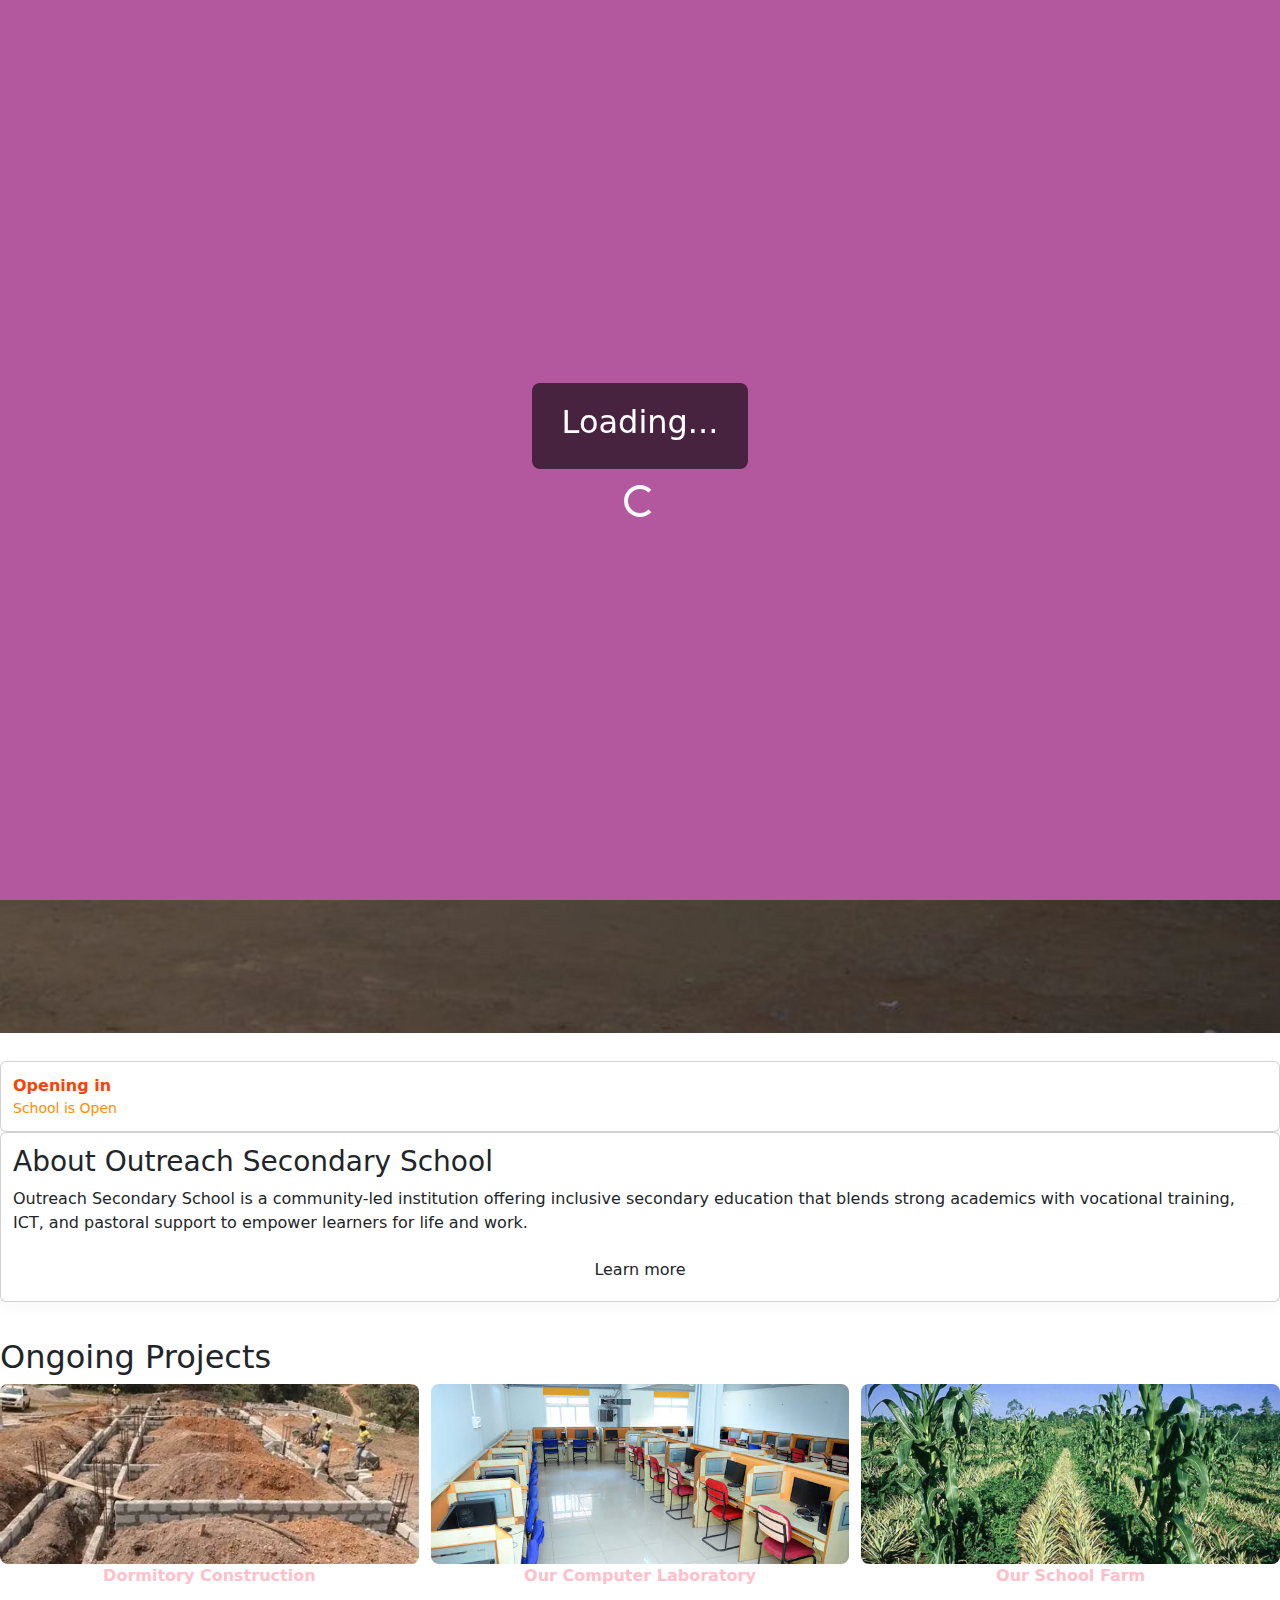
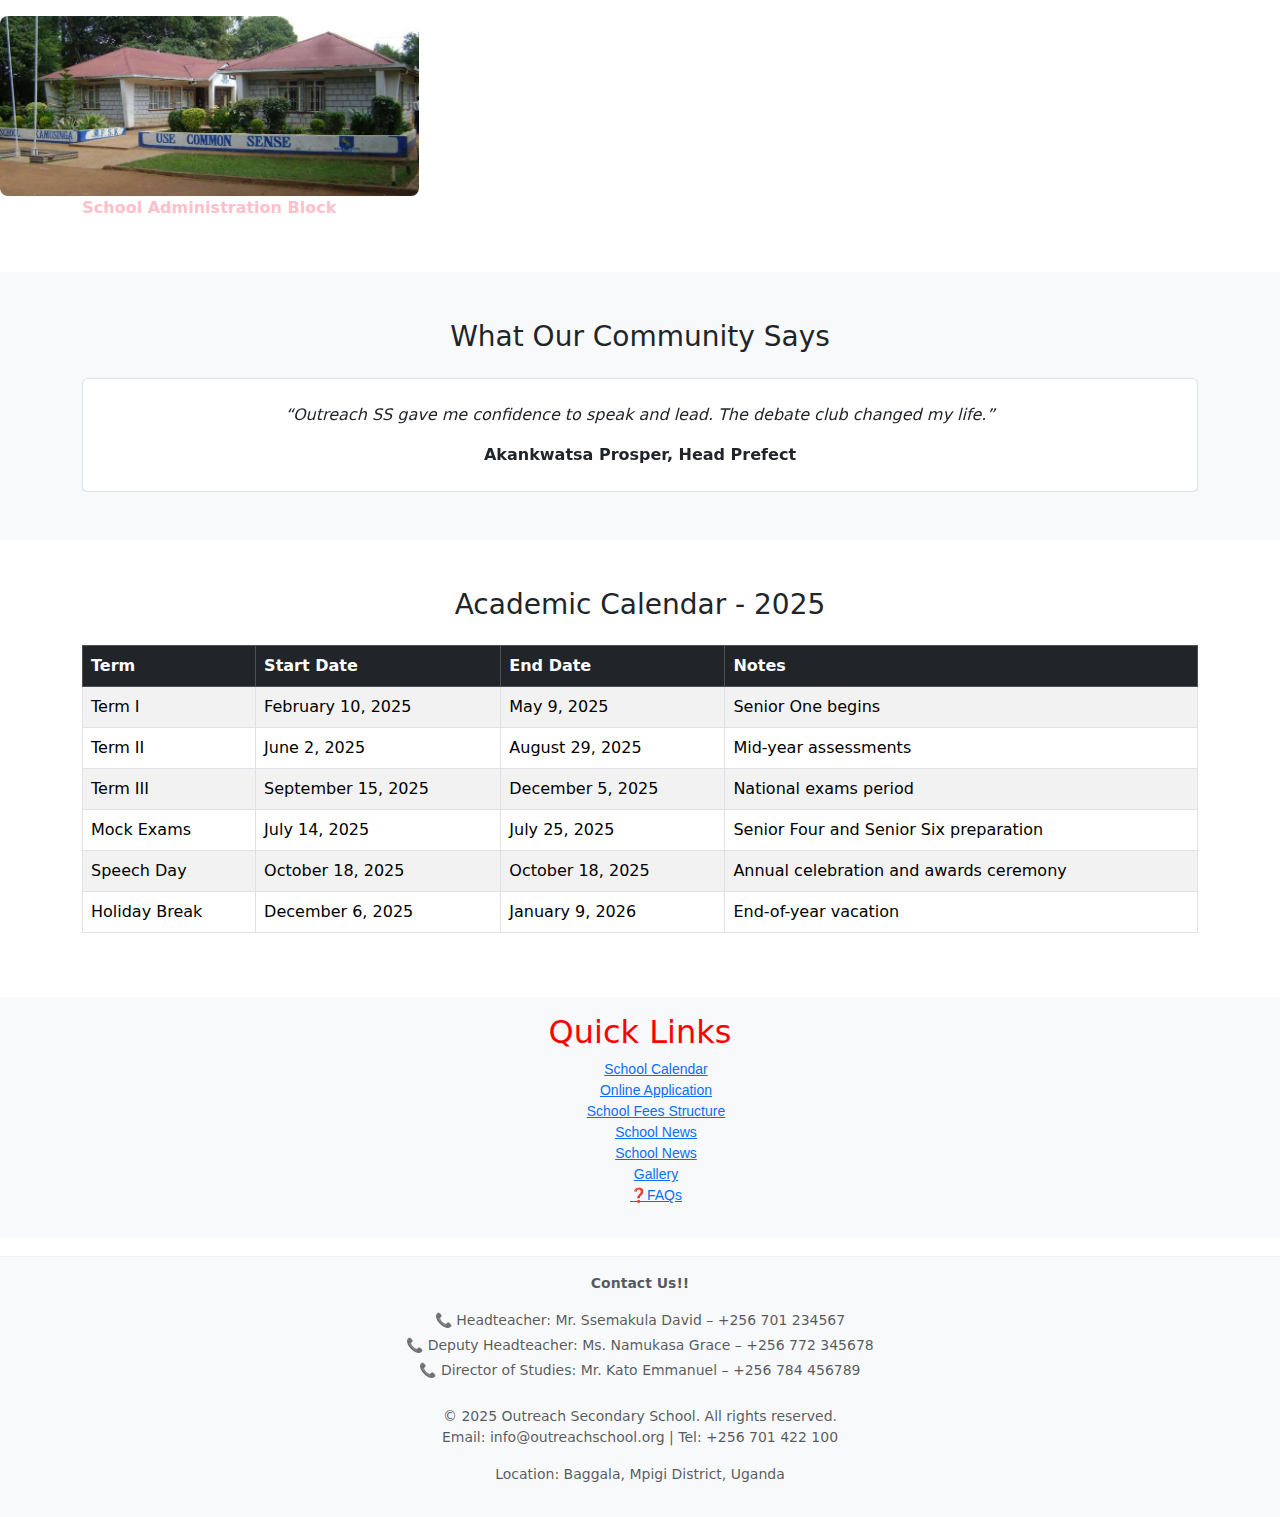
<file: index.html>
<!DOCTYPE html>
<html lang="en">
<head>
  <meta charset="UTF-8">
  <meta name="description" content="Outreach Secondary School - Admissions, News, Gallery, Contact">
<meta name="keywords" content="Outreach SS, Uganda, secondary school, education, Nkozi">
  <title>Outreach Secondary School</title>
  <link rel="stylesheet" href="styles.css">
  <link rel="icon" type="/image/x-icon" href="favicon-32x32.png">
 <!-- Bootstrap CSS -->
<link href="https://cdn.jsdelivr.net/npm/bootstrap@5.3.8/dist/css/bootstrap.min.css" rel="stylesheet" integrity="sha384-..." crossorigin="anonymous">
<script src="script.js" defer></script>

</head>
<body>
<!-- Preloader -->
<div id="preloader">
  <div class="overlay-text">
    <h2 id="loadingMessage">Loading...</h2>
  </div>
  <div class="spinner-border text-light mt-3" role="status">
    <span class="visually-hidden">Loading...</span>
  </div>
</div>

  <header>
   <p style="color: rgb(255, 255, 255); font-family: Verdana, Geneva, Tahoma, sans-serif; font-size: larger; margin-top: auto;"> <img src="logo.png" alt="Outreach Logo" class="logo">
    <strong><b style="font-weight: bolder; font-size: xx-large;">O</b>UTREACH <b>S</b>ECONDARY <b>S</b>CHOOL</strong>
    </p>
    <nav class="navbar navbar-light container position-relative">
    <a class="navbar-brand fw-bold" href="index.html"></a>
    <button class="navbar-toggler" type="button" onclick="toggleMenu()" aria-label="Toggle navigation">
      <span class="navbar-toggler-icon"></span>
    </button>
  </nav>

  <!-- Custom Nav Overlay -->
  <div id="navOverlay" class="d-none position-fixed top-0 start-0 w-100 h-100 bg-dark bg-opacity-75 d-flex justify-content-center align-items-center z-3">
    <div class="bg-white bg-opacity-75 rounded p-4 text-center">
      <a href="index.html" class="d-block mb-3 nav-link fw-bold" onclick="closeMenu()">Home</a>
      <a href="news.html" class="d-block mb-3 nav-link fw-bold" onclick="closeMenu()">News</a>
      <a href="gallery.html" class="d-block mb-3 nav-link fw-bold" onclick="closeMenu()">Gallery</a>
      <a href="contact.html" class="d-block mb-3 nav-link fw-bold" onclick="closeMenu()">Contact</a>
      <a href="admissions.html" class="d-block nav-link fw-bold" onclick="closeMenu()">Admissions</a>
    </div>
  </div>
   <form action="search.html" method="GET">
  <input type="search" name="q" class="form-control form-control-sm" placeholder="Search site...">
</form> 
</header>
  <!-- <section class="hero">
    <div class="hero-div" style="background-color: rgba(12, 14, 16, 0.619);">
      <h1>Welcome to Outreach Secondary School</h1>
    <p>Empowering communities through inclusive education and innovation.</p>
    <a href="admissions-wizzard.html" class="btn">Apply Now</a>
    &nbsp;&nbsp;&nbsp;&nbsp;&nbsp;&nbsp;&nbsp;&nbsp;&nbsp;&nbsp;&nbsp;&nbsp;&nbsp;&nbsp;&nbsp;&nbsp;&nbsp;&nbsp;&nbsp;&nbsp;&nbsp;&nbsp;&nbsp;
    <a href="contact.html" class="btn">Contact Us</a>

  
</div>
</section> -->

<!-- hero slide -->
<section class="position-relative vh-100 overflow-hidden">
  <div class="carousel slide carousel-fade h-100" id="heroCarousel" data-bs-ride="carousel">
    <div class="carousel-inner h-100">

      <div class="carousel-item active h-100" style="background-image: url('School_Administration_block.jpg'); background-size: cover; background-position: center;">
        <div class="d-flex h-100 align-items-center justify-content-center bg-dark bg-opacity-50 text-center text-white px-3">
          <div class="container"  style="background-color: rgba(0, 0, 0, 0.591);">
            <h1 class="display-4 fw-bold">Welcome to Outreach Secondary School</h1>
            <p class="lead">We are delighted to have you join our vibrant learning community.</p>
            <a href="admissions.html" class="btn btn-warning btn-lg">Apply Now</a><br><br>
          </div>
        </div>
      </div>

      <div class="carousel-item h-100" style="background-image: url('ICT.jpg'); background-size: cover; background-position: center;">
        <div class="d-flex h-100 align-items-center justify-content-center bg-dark bg-opacity-50 text-center text-white px-3">
          <div class="container"  style="background-color: rgba(0, 0, 0, 0.591);">
            <h1 class="display-4 fw-bold">Practical Skills for Real Life</h1>
            <p class="lead">ICT, vocational training, and community engagement.</p>
            <a href="about.html" class="btn btn-warning btn-lg">Learn More</a><br><br>
          </div>
        </div>
      </div>

      <div class="carousel-item h-100" style="background-image: url('hero3.jpeg'); background-size: cover; background-position: center;">
        <div class="d-flex h-100 align-items-center justify-content-center bg-dark bg-opacity-50 text-center text-white px-3">
          <div class="container" style="background-color: rgba(0, 0, 0, 0.591);">
            <h1 class="display-4 fw-bold">Inclusive Education for All</h1>
            <p class="lead">Supporting learners with disabilities and diverse needs.</p>
            <a href="contact.html" class="btn btn-warning btn-lg">Get Involved</a><br><br>
          </div>
        </div>
      </div>

    </div>

    <!-- Navigation arrows -->
    <button class="carousel-control-prev" type="button" data-bs-target="#heroCarousel" data-bs-slide="prev">
      <span class="carousel-control-prev-icon"></span>
    </button>
    <button class="carousel-control-next" type="button" data-bs-target="#heroCarousel" data-bs-slide="next">
      <span class="carousel-control-next-icon"></span>
    </button>
  </div>
</section>

    <div class="card" id="open-info" style="color: rgb(250, 67, 6); background-color: rgba(255, 255, 255, 0.317);">
  <strong>Opening in</strong>
  <div id="countdown" class="small" style="display: flexbox; color: rgb(255, 142, 4); margin: 0px;"><strong>Loading...</strong></div>
</div>


 <div class="card">
  <h3>About Outreach Secondary School</h3>
  <p>Outreach Secondary School is a community-led institution offering inclusive secondary education that blends strong academics with vocational training, ICT, and pastoral support to empower learners for life and work.</p>
  <a class="btn" href="about.html">Learn more</a>
</div>

  <section id="projects">
    <h2>Ongoing Projects</h2>
    <div class="project-gallery">
      <div><img src="dorm.webp" alt="Dormitory Construction">
        <p style="text-align: center; color: pink;"><strong>Dormitory Construction</strong></p>
      </div>
     <div><img src="computer_lab.jpeg" alt="Computer Lab">
         <p style="text-align: center; color: pink;"><strong>Our Computer Laboratory</strong></p>
    </div>
      <div><img src="school_farm.jpg" alt="School Farm">
           <p style="text-align: center; color: pink;"><strong>Our School Farm</strong></p>
      </div>

      <div><img src="School_Administration_block.jpg" alt="School Farm">
           <p style="text-align: center; color: pink;"><strong>School Administration Block</strong></p>
      </div>
      
    </div>
  </section>

  <!-- Testimonials -->
  <section class="bg-light py-5">
  <div class="container">
    <h3 class="text-center mb-4">What Our Community Says</h3>

    <div id="testimonialCarousel" class="carousel slide" data-bs-ride="carousel">
      <div class="carousel-inner">

        <div class="carousel-item active">
          <div class="p-4 bg-white border rounded shadow-sm text-center">
            <p class="fst-italic">“Outreach SS gave me confidence to speak and lead. The debate club changed my life.”</p>
            <p class="fw-bold mb-0">Akankwatsa Prosper, Head Prefect</p>
          </div>
        </div>

        <div class="carousel-item">
          <div class="p-4 bg-white border rounded shadow-sm text-center">
            <p class="fst-italic">“As a parent, I'm grateful for the inclusive support my daughter receives. This school truly cares.”</p>
            <p class="fw-bold mb-0">Mrs. Nalubega, Parent</p>
          </div>
        </div>

        <div class="carousel-item">
          <div class="p-4 bg-white border rounded shadow-sm text-center">
            <p class="fst-italic">“The science fair helped me discover my passion for engineering. I'll never forget that moment.”</p>
            <p class="fw-bold mb-0">Daniel, S4 Student</p>
          </div>
        </div>

      </div>

      <!-- Controls -->
      <button class="carousel-control-prev" type="button" data-bs-target="#testimonialCarousel" data-bs-slide="prev">
        <span class="carousel-control-prev-icon"></span>
      </button>
      <button class="carousel-control-next" type="button" data-bs-target="#testimonialCarousel" data-bs-slide="next">
        <span class="carousel-control-next-icon"></span>
      </button>
    </div>
  </div>
</section>

<section class="container py-5" id="calendar">
  <h3 class="text-center mb-4">Academic Calendar - 2025</h3>
  <table class="table table-bordered table-striped">
    <thead class="table-dark">
      <tr>
        <th>Term</th>
        <th>Start Date</th>
        <th>End Date</th>
        <th>Notes</th>
      </tr>
    </thead>
    <tbody>
      <tr>
        <td>Term I</td>
        <td>February 10, 2025</td>
        <td>May 9, 2025</td>
        <td>Senior One begins</td>
      </tr>
      <tr>
        <td>Term II</td>
        <td>June 2, 2025</td>
        <td>August 29, 2025</td>
        <td>Mid-year assessments</td>
      </tr>
      <tr>
        <td>Term III</td>
        <td>September 15, 2025</td>
        <td>December 5, 2025</td>
        <td>National exams period</td>
      </tr>

      <tr>
  <td>Mock Exams</td>
  <td>July 14, 2025</td>
  <td>July 25, 2025</td>
  <td>Senior Four and Senior Six preparation</td>
</tr>
<tr>
  <td>Speech Day</td>
  <td>October 18, 2025</td>
  <td>October 18, 2025</td>
  <td>Annual celebration and awards ceremony</td>
</tr>
<tr>
  <td>Holiday Break</td>
  <td>December 6, 2025</td>
  <td>January 9, 2026</td>
  <td>End-of-year vacation</td>
</tr>

    </tbody>
  </table>
</section>

      <!-- Quick Links -->

  <section id="quick-links" class="bg-light text-center py-3 small text-muted">
    <h2 style="color: red;">Quick Links</h2>
    <ul style="list-style: none; font-family: 'Lucida Sans', 'Lucida Sans Regular', 'Lucida Grande', 'Lucida Sans Unicode', Geneva, Verdana, sans-serif;">
      <li><a href="#calendar">School Calendar</a></li>
      <li><a href="admissions.html">Online Application</a></li>
       <li><a href="admissions.html#fees">School Fees Structure</a></li> 
       <li><a href="news.html">School News</a></li>
      <li><a href="news.html">School News</a></li>
      <li><a href="gallery.html">Gallery</a></li>
      <li><a href="contact.html#faqs">❓FAQs</a></li>
    </ul>
  </section>

    <!-- Footer -->
  <footer class="bg-light text-center py-3 small text-muted">
      <div class="container">
        <p><b>Contact Us!!</b></p>
    <p class="mb-1">📞 Headteacher: Mr. Ssemakula David – +256 701 234567</p>
    <p class="mb-1">📞 Deputy Headteacher: Ms. Namukasa Grace – +256 772 345678</p>
    <p class="mb-1">📞 Director of Studies: Mr. Kato Emmanuel – +256 784 456789</p>
     <br>
    &copy; 2025 Outreach Secondary School. All rights reserved.
    <p>Email: info@outreachschool.org | Tel: +256 701 422 100</p>
    <p>Location: Baggala, Mpigi District, Uganda</p>
  </footer>
  <!-- hero-slider -->
  <script>
  const slides = document.querySelectorAll('.hero-slide');
  const prevBtn = document.querySelector('.hero-nav.prev');
  const nextBtn = document.querySelector('.hero-nav.next');
  let current = 0;

  function showSlide(index) {
    slides.forEach((slide, i) => {
      slide.classList.toggle('active', i === index);
    });
  }

  function nextSlide() {
    current = (current + 1) % slides.length;
    showSlide(current);
  }

  function prevSlide() {
    current = (current - 1 + slides.length) % slides.length;
    showSlide(current);
  }

  nextBtn.addEventListener('click', nextSlide);
  prevBtn.addEventListener('click', prevSlide);

  setInterval(nextSlide, 5000); // auto-slide every 5 seconds

function searchSite(e) {
    e.preventDefault();
    const query = document.getElementById('siteSearch').value.toLowerCase();
    const bodyText = document.body.innerText.toLowerCase();

    if (bodyText.includes(query)) {
      alert('✅ Match found on this page: "' + query + '"');
    } else {
      alert('❌ No match found for: "' + query + '"');
    }
  }

    function toggleMenu() {
    document.getElementById("navOverlay").classList.remove("d-none");
  }

  function closeMenu() {
    document.getElementById("navOverlay").classList.add("d-none");
  }
</script>

<button onclick="window.scrollTo({ top: 0, behavior: 'smooth' });" 
        class="btn btn-warning position-fixed bottom-0 end-0 m-4 shadow" 
        aria-label="Back to top">
  ⬆ Top
</button>

<!-- Bootstrap JS Bundle -->
<script src="https://cdn.jsdelivr.net/npm/bootstrap@5.3.8/dist/js/bootstrap.bundle.min.js" integrity="sha384FKyoEForCGlyvwx9Hj09JcYn3nv7wiPVlz7YYwJrWVcXK/BmnVDxM+D2scQbITxI" crossorigin="anonymous"></script>
<script src="https://cdn.jsdelivr.net/npm/@popperjs/core@2.11.8/dist/umd/popper.min.js" integrity="sha384-I7E8VVD/ismYTF4hNIPjVp/Zjvgyol6VFvRkX/vR+Vc4jQkC+hVqc2pM8ODewa9r" crossorigin="anonymous"></script>
<script src="https://cdn.jsdelivr.net/npm/bootstrap@5.3.8/dist/js/bootstrap.min.js" integrity="sha384-G/EV+4j2dNv+tEPo3++6LCgdCROaejBqfUeNjuKAiuXbjrxilcCdDz6ZAVfHWe1Y" crossorigin="anonymous"></script>
<script src="preloader.js"></script>
</body>
</html>
</file>
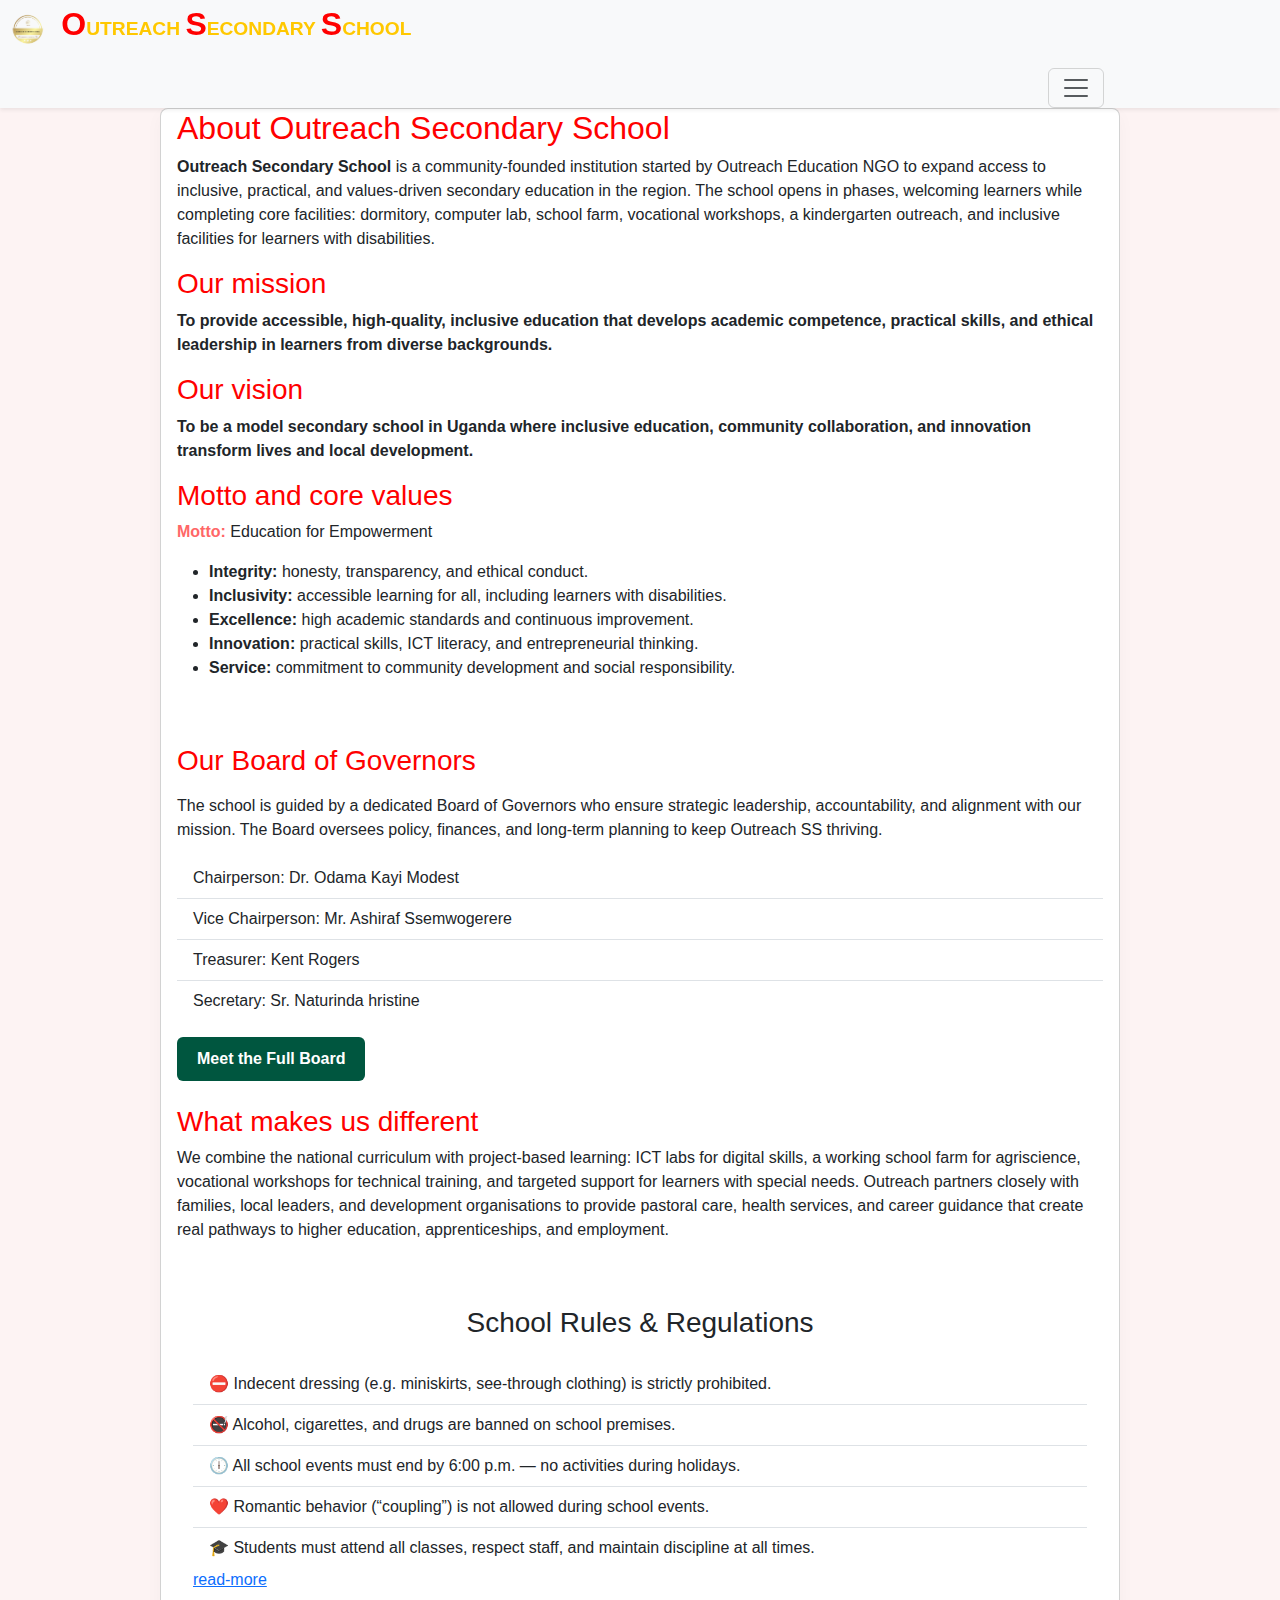
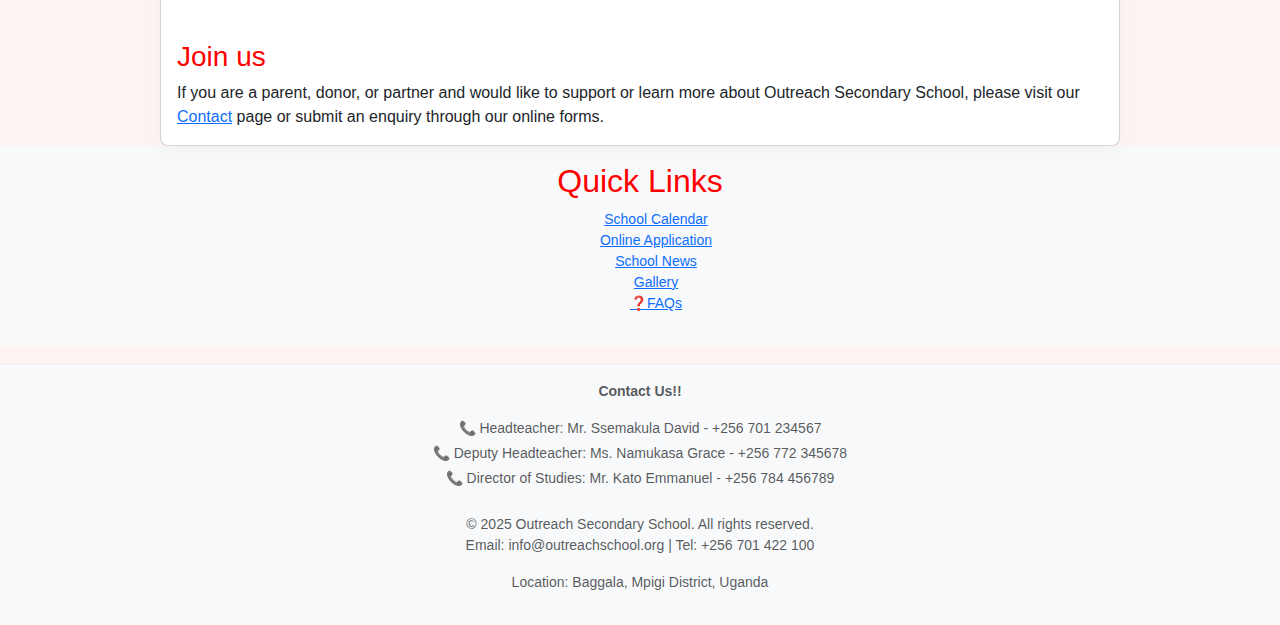
<file: about.html>
<!DOCTYPE html>
<html lang="en">
<head>
  <meta charset="UTF-8">
  <title>Outreach Secondary School</title>
   <link rel="icon" type="/image/x-icon" href="favicon-32x32.png">
 <!-- bootstrap cdn -->
  <link href="https://cdn.jsdelivr.net/npm/bootstrap@5.3.8/dist/css/bootstrap.min.css" rel="stylesheet">
  <link rel="stylesheet" href="styles.css">
  <script src="script.js" defer></script>

  <!-- styles -->
<style>
  /* #preloader {
  position: fixed;
  top: 0; left: 0;
  width: 100%; height: 100%;
  display: flex;
  flex-direction: column;
  align-items: center;
  justify-content: center;
  z-index: 9999;
  background: radial-gradient(circle at center,
             #b3589f
  );
  animation: shinePulse 3s infinite alternate;
  transition: opacity 0.8s ease;
}

#preloader.fade-out {
  opacity: 0;
  pointer-events: none;
}

@keyframes shinePulse {
  0%   { filter: brightness(0.7); }
  50%  { filter: brightness(1.2); }
  100% { filter: brightness(0.9); }
}

.overlay-text {
  background: rgba(0,0,0,0.6);
  padding: 20px 30px;
  border-radius: 8px;
  text-align: center;
  color: #fff; */
}
</style>
</head>
<body>
<!-- Preloader -->
<!--<div id="preloader">
  <div class="overlay-text">
    <h2 id="loadingMessage">Loading...</h2>
  </div>
  <div class="spinner-border text-light mt-3" role="status">
    <span class="visually-hidden">Loading...</span>
  </div>
</div> -->

  <!-- header -->
 <header class="bg-light shadow-sm" style="padding: 0; margin-bottom: 0%; background-color: rgb(244, 197, 6);">
     <a style="color: rgb(255, 200, 0); font-family: Verdana, Geneva, Tahoma, sans-serif; font-size: larger; margin-top: auto;"> <img src="logo.png" alt="Outreach Logo" class="logo">
    <strong><b style="font-weight: bolder; font-size: xx-large; color: red;">O</b>UTREACH <b  style="font-weight: bolder; font-size: xx-large; color: red;">S</b>ECONDARY <b  style="font-weight: bolder; font-size: xx-large; color: red;">S</b>CHOOL</strong>
      </a>
  <nav class="navbar navbar-light container position-relative" style="margin-top: 10px;">
    <a class="navbar-brand fw-bold" href="index.html"></a>
    <button class="navbar-toggler" type="button" onclick="toggleMenu()" aria-label="Toggle navigation">
      <span class="navbar-toggler-icon"></span>
    </button>
  </nav>

  <!-- Custom Nav Overlay -->
  <div id="navOverlay" class="d-none position-fixed top-0 start-0 w-100 h-100 bg-dark bg-opacity-75 d-flex justify-content-center align-items-center z-3">
    <div class="bg-white bg-opacity-75 rounded p-4 text-center">
      <a href="index.html" class="d-block mb-3 nav-link fw-bold" onclick="closeMenu()">Home</a>
      <a href="news.html" class="d-block mb-3 nav-link fw-bold" onclick="closeMenu()">News</a>
      <a href="gallery.html" class="d-block mb-3 nav-link fw-bold" onclick="closeMenu()">Gallery</a>
      <a href="contact.html" class="d-block mb-3 nav-link fw-bold" onclick="closeMenu()">Contact</a>
      <a href="admissions.html" class="d-block nav-link fw-bold" onclick="closeMenu()">Admissions</a>
    </div>
  </div>
</header>


<section id="about" class="container card">
  <h2 style="color: red;">About Outreach Secondary School</h2>

  <p><strong>Outreach Secondary School</strong> is a community-founded institution started by Outreach Education NGO to expand access to inclusive, practical, and values-driven secondary education in the region. The school opens in phases, welcoming learners while completing core facilities: dormitory, computer lab, school farm, vocational workshops, a kindergarten outreach, and inclusive facilities for learners with disabilities.</p>

  <h3 style="color: red;">Our mission</h3>
  <p><strong>To provide accessible, high-quality, inclusive education that develops academic competence, practical skills, and ethical leadership in learners from diverse backgrounds.</strong></p>

  <h3 style="color: red;">Our vision</h3>
  <p><strong>To be a model secondary school in Uganda where inclusive education, community collaboration, and innovation transform lives and local development.</strong></p>

  <h3 style="color: red;">Motto and core values</h3>
  <p><strong style="color: rgb(255, 103, 103);">Motto:</strong> Education for Empowerment</p>
  <ul>
    <li><strong>Integrity:</strong>    honesty, transparency, and ethical conduct.</li>
    <li><strong>Inclusivity:</strong>  accessible learning for all, including learners with disabilities.</li>
    <li><strong>Excellence:</strong>   high academic standards and continuous improvement.</li>
    <li><strong>Innovation:</strong>   practical skills, ICT literacy, and entrepreneurial thinking.</li>
    <li><strong>Service:</strong>      commitment to community development and social responsibility.</li>
  </ul>

   <!-- Board Information -->
  <div class="mt-5">
    <h3 class="mb-3" style="color: red;">Our Board of Governors</h3>
    <p>
      The school is guided by a dedicated Board of Governors who ensure strategic leadership,
      accountability, and alignment with our mission. The Board oversees policy, finances,
      and long-term planning to keep Outreach SS thriving.
    </p>
    <ul class="list-group list-group-flush mb-3">
      <li class="list-group-item">Chairperson: Dr. Odama Kayi Modest</li>
      <li class="list-group-item">Vice Chairperson: Mr. Ashiraf Ssemwogerere</li>
      <li class="list-group-item">Treasurer: Kent Rogers</li>
      <li class="list-group-item">Secretary: Sr. Naturinda hristine</li>
    </ul>
    <a href="board.html" class="btn btn-outline-primary">Meet the Full Board</a>
  </div>

<br>

  <h3 style="color: red;">What makes us different</h3>
  <p>We combine the national curriculum with project-based learning: ICT labs for digital skills, a working school farm for agriscience, vocational workshops for technical training, and targeted support for learners with special needs. Outreach partners closely with families, local leaders, and development organisations to provide pastoral care, health services, and career guidance that create real pathways to higher education, apprenticeships, and employment.</p>

  <!-- rules and regulations -->
   <section class="container py-5">
  <h3 class="text-center mb-4">School Rules & Regulations</h3>
  <ul class="list-group list-group-flush">
    <li class="list-group-item">⛔ Indecent dressing (e.g. miniskirts, see-through clothing) is strictly prohibited.</li>
    <li class="list-group-item">🚭 Alcohol, cigarettes, and drugs are banned on school premises.</li>
    <li class="list-group-item">🕕 All school events must end by 6:00 p.m. — no activities during holidays.</li>
    <li class="list-group-item">❤️ Romantic behavior (“coupling”) is not allowed during school events.</li>
    <li class="list-group-item">🎓 Students must attend all classes, respect staff, and maintain discipline at all times.</li>
  </ul>
  <a href="rules.html">read-more</a>
</section>


  <h3 style="color: red;">Join us</h3>
  <p>If you are a parent, donor, or partner and would like to support or learn more about Outreach Secondary School, please visit our <a href="contact.html">Contact</a> page or submit an enquiry through our online forms.</p>
</section>

  <section id="quick-links" class="bg-light text-center py-3 small text-muted">
    <h2 style="color: red;">Quick Links</h2>
    <ul style="list-style: none; font-family: 'Lucida Sans', 'Lucida Sans Regular', 'Lucida Grande', 'Lucida Sans Unicode', Geneva, Verdana, sans-serif;">
      <li><a href="#calendar">School Calendar</a></li>
      <li><a href="admissions.html">Online Application</a></li>
      <li><a href="news.html">School News</a></li>
      <li><a href="gallery.html">Gallery</a></li>
      <li><a href="contact.html#faqs">❓FAQs</a></li>
    </ul>
  </section>

  <!-- script -->
   <script>
  function toggleMenu() {
    document.getElementById("navOverlay").classList.remove("d-none");
  }

  function closeMenu() {
    document.getElementById("navOverlay").classList.add("d-none");
  }
</script>

    <!-- Footer -->
  <footer class="bg-light text-center py-3 small text-muted">
      <div class="container">
        <p><b>Contact Us!!</b></p>
    <p class="mb-1">📞 Headteacher: Mr. Ssemakula David - +256 701 234567</p>
    <p class="mb-1">📞 Deputy Headteacher: Ms. Namukasa Grace - +256 772 345678</p>
    <p class="mb-1">📞 Director of Studies: Mr. Kato Emmanuel - +256 784 456789</p>
     <br>
    &copy; 2025 Outreach Secondary School. All rights reserved.
    <p>Email: info@outreachschool.org | Tel: +256 701 422 100</p>
    <p>Location: Baggala, Mpigi District, Uganda</p>
  </footer>

  <!-- Bootstrap JS -->
  <script src="https://cdn.jsdelivr.net/npm/bootstrap@5.3.8/dist/js/bootstrap.bundle.min.js"></script>
  <!-- <script src="preloader.js"></script> -->
</body>
</html>
</file>
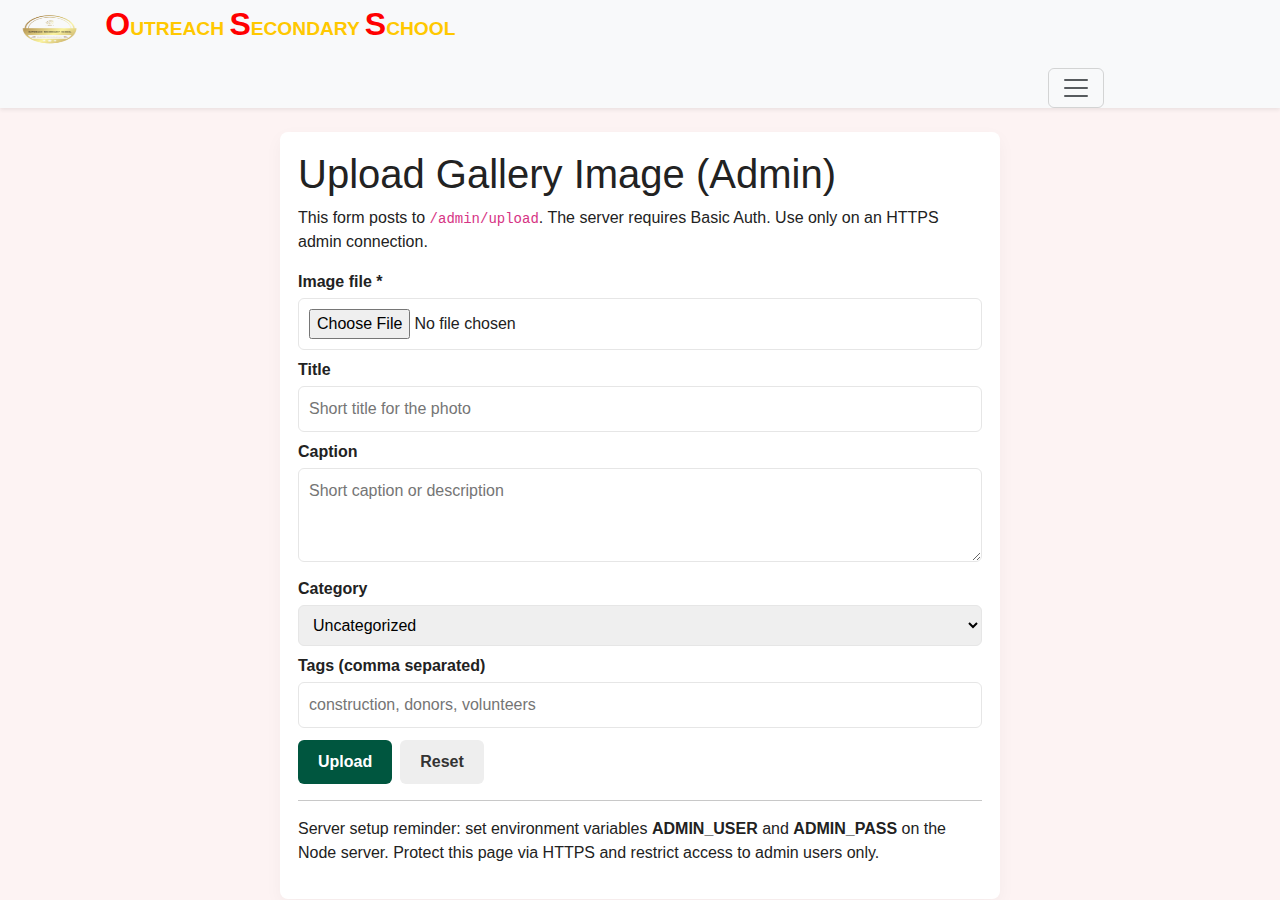
<file: admin-upload.html>
<!doctype html>
<html lang="en">
<head>
  <meta charset="utf-8" />
  <meta name="viewport" content="width=device-width,initial-scale=1" />
  <title>Admin Upload — Outreach Gallery (Node)</title>
  <link rel="icon" type="/image/x-icon" href="favicon-32x32.png">
 <!-- bootstrap cdn -->
  <link href="https://cdn.jsdelivr.net/npm/bootstrap@5.3.8/dist/css/bootstrap.min.css" rel="stylesheet">
    <link rel="stylesheet" href="/styles.css" />
  <style>
    .admin-card{max-width:720px;margin:24px auto;padding:18px;border-radius:8px;background:#fff;box-shadow:0 6px 18px rgba(0,0,0,0.04)}
    label{display:block;margin:8px 0 4px;font-weight:600}
    input[type="text"], input[type="file"], textarea, select{width:100%;padding:10px;border:1px solid #e6e6e6;border-radius:6px}
    .row{display:flex;gap:12px;align-items:center}
 
    #preloader {
  position: fixed;
  top: 0; left: 0;
  width: 100%; height: 100%;
  display: flex;
  flex-direction: column;
  align-items: center;
  justify-content: center;
  z-index: 9999;
  background: radial-gradient(circle at center,
              #ff8c00 0%,   /* Dark Orange */
              #8b0000 50%,  /* Dark Red */
              #9e4b03 100%  /* Dark Yellow */
            );
  animation: shinePulse 3s infinite alternate;
  transition: opacity 0.8s ease;
}

#preloader.fade-out {
  opacity: 0;
  pointer-events: none;
}

@keyframes shinePulse {
  0%   { filter: brightness(0.7); }
  50%  { filter: brightness(1.2); }
  100% { filter: brightness(0.9); }
}

.overlay-text {
  background: rgba(0,0,0,0.6);
  padding: 20px 30px;
  border-radius: 8px;
  text-align: center;
  color: #fff;
}

 </style>
</head>
<body>
<!-- header -->
  <header class="bg-light shadow-sm" style="padding: 0; margin-bottom: 0%; background-color: rgb(244, 197, 6);">
     <a style="color: rgb(255, 200, 0); font-family: Verdana, Geneva, Tahoma, sans-serif; font-size: larger; margin-top: auto;"> <img src="logo.png" alt="Outreach Logo" class="logo" height="100" width="100">
    <strong><b style="font-weight: bolder; font-size: xx-large; color: red;">O</b>UTREACH <b  style="font-weight: bolder; font-size: xx-large; color: red;">S</b>ECONDARY <b  style="font-weight: bolder; font-size: xx-large; color: red;">S</b>CHOOL</strong>
      </a>
  <nav class="navbar navbar-light container position-relative" style="margin-top: 10px;">
    <a class="navbar-brand fw-bold" href="index.html"></a>
    <button class="navbar-toggler" type="button" onclick="toggleMenu()" aria-label="Toggle navigation">
      <span class="navbar-toggler-icon"></span>
    </button>
  </nav>

  <!-- Custom Nav Overlay -->
  <div id="navOverlay" class="d-none position-fixed top-0 start-0 w-100 h-100 bg-dark bg-opacity-75 d-flex justify-content-center align-items-center z-3">
    <div class="bg-white bg-opacity-75 rounded p-4 text-center">
      <a href="index.html" class="d-block mb-3 nav-link fw-bold" onclick="closeMenu()">Home</a>
      <a href="news.html" class="d-block mb-3 nav-link fw-bold" onclick="closeMenu()">News</a>
      <a href="gallery.html" class="d-block mb-3 nav-link fw-bold" onclick="closeMenu()">Gallery</a>
      <a href="contact.html" class="d-block mb-3 nav-link fw-bold" onclick="closeMenu()">Contact</a>
      <a href="admissions.html" class="d-block nav-link fw-bold" onclick="closeMenu()">Admissions</a>
    </div>
  </div>
</header>

  <main class="admin-card" role="main">
    <h1>Upload Gallery Image (Admin)</h1>
    <p class="small-note">This form posts to <code>/admin/upload</code>. The server requires Basic Auth. Use only on an HTTPS admin connection.</p>

    <form id="adminUpload" action="/admin/upload" method="post" enctype="multipart/form-data">
      <label for="image">Image file *</label>
      <input id="image" name="image" type="file" accept="image/*" required>

      <label for="title">Title</label>
      <input id="title" name="title" type="text" maxlength="150" placeholder="Short title for the photo">

      <label for="caption">Caption</label>
      <textarea id="caption" name="caption" rows="3" maxlength="800" placeholder="Short caption or description"></textarea>

      <label for="category">Category</label>
      <select id="category" name="category">
        <option value="uncategorized">Uncategorized</option>
        <option value="dormitory">Dormitory</option>
        <option value="computer_lab">Computer Lab</option>
        <option value="farm">School Farm</option>
        <option value="vocational">Vocational</option>
        <option value="students">Students</option>
      </select>

      <label for="tags">Tags (comma separated)</label>
      <input id="tags" name="tags" type="text" placeholder="construction, donors, volunteers">

      <div style="margin-top:12px;display:flex;gap:8px;align-items:center">
        <button type="submit" class="btn">Upload</button>
        <button type="reset" class="btn alt">Reset</button>
        <div id="uploadStatus" class="small-note" aria-live="polite"></div>
      </div>
    </form>

    <hr />
    <p class="small-note">Server setup reminder: set environment variables <strong>ADMIN_USER</strong> and <strong>ADMIN_PASS</strong> on the Node server. Protect this page via HTTPS and restrict access to admin users only.</p>
  </main>

  <script>
    // Optional UX: show simple client-side file size/type checks before upload
    document.getElementById('adminUpload').addEventListener('submit', function(e){
      const f = document.getElementById('image').files[0];
      const status = document.getElementById('uploadStatus');
      status.textContent = '';
      if(!f){ e.preventDefault(); status.textContent = 'Please choose a file.'; return; }
      if(f.size > 5 * 1024 * 1024){ e.preventDefault(); status.textContent = 'File exceeds 5MB limit.'; return; }
      // allow common image types
      if(!/image\/(jpeg|png|webp|gif)/.test(f.type)){ e.preventDefault(); status.textContent = 'Use JPEG/PNG/WebP/GIF images only.'; return; }
      // Basic auth prompt is handled by the browser when the server responds 401
    });

    function toggleMenu() {
    document.getElementById("navOverlay").classList.remove("d-none");
  }

  function closeMenu() {
    document.getElementById("navOverlay").classList.add("d-none");
  }
  </script>

  
  <!-- Bootstrap JS -->
  <script src="https://cdn.jsdelivr.net/npm/bootstrap@5.3.8/dist/js/bootstrap.bundle.min.js"></script>

</body>
</html>
</file>
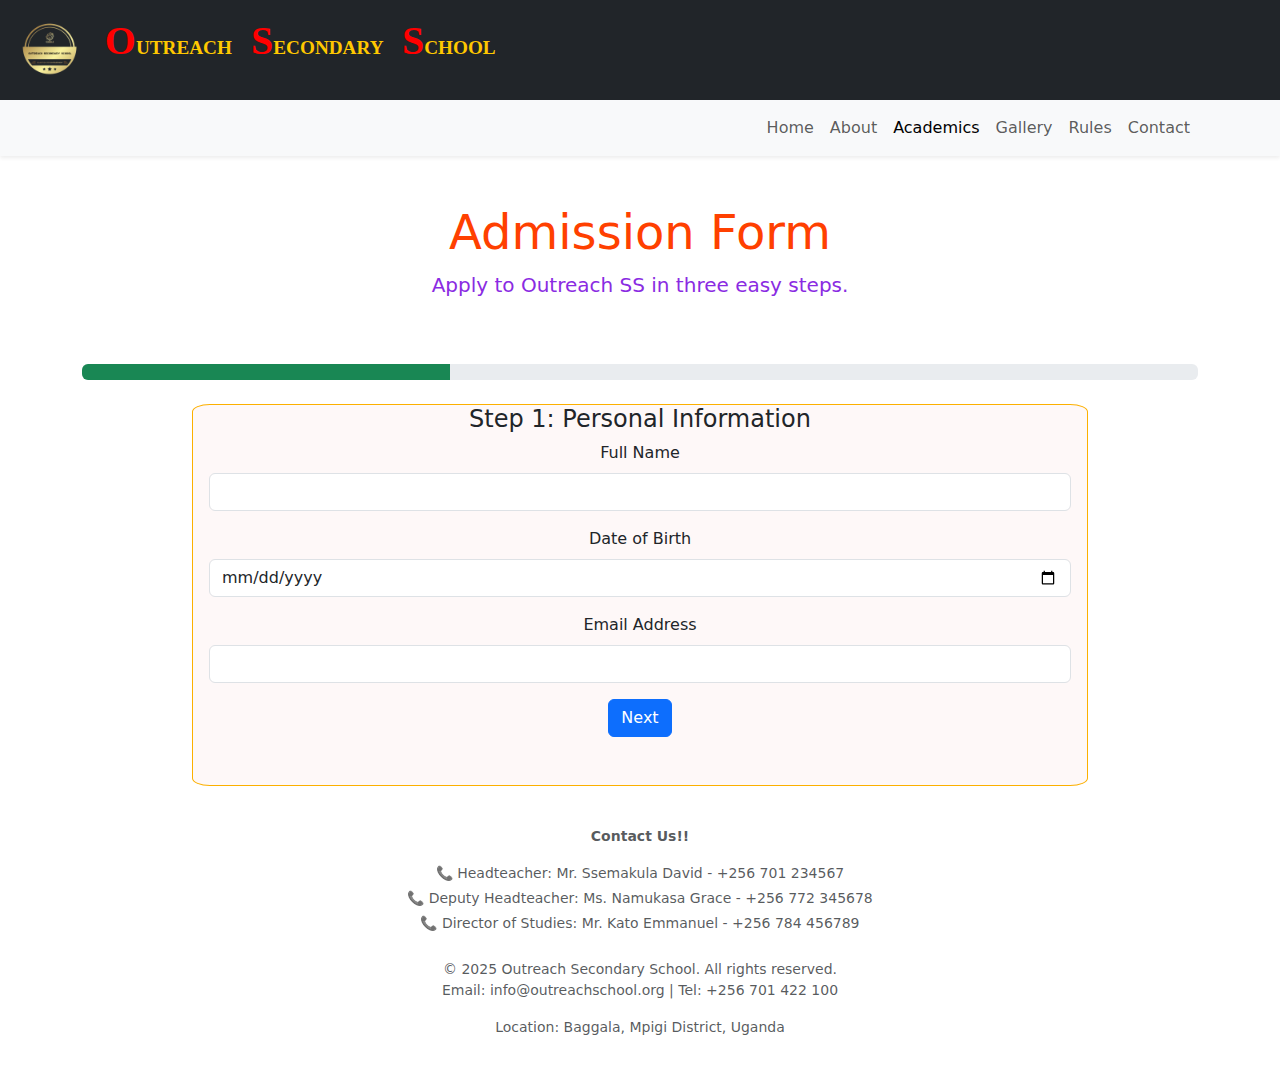
<file: admissions-wizzard.html>
<!DOCTYPE html>
<html lang="en">
<head>
  <meta charset="UTF-8">
  <title>Admissions Wizard - Outreach SS</title>
  <meta name="viewport" content="width=device-width, initial-scale=1">
  <link href="https://cdn.jsdelivr.net/npm/bootstrap@5.3.8/dist/css/bootstrap.min.css" rel="stylesheet">
  <style>
    .step { display: none; }
    .step.active { display: block; }
    .progress-step { width: 33.33%; }
  </style>
</head>
<body>
  <!-- Header -->
  <header class="bg-dark shadow-sm" style="background-color: rgb(244, 197, 6);">
    <a style="color: rgb(255, 200, 0); font-family: Verdana; font-size: larger;">
      <img src="logo.png" alt="Outreach Logo" class="logo" height="100" width="100">
      <strong><b style="color:red; font-size: 40px;">O</b>UTREACH &nbsp;&nbsp;&nbsp;<b style="color:red; font-size: 40px;">S</b>ECONDARY &nbsp;&nbsp;&nbsp;<b style="color:red; font-size: 40px;">S</b>CHOOL</strong>
    </a>
  

   <!-- Navbar -->
  <nav class="navbar navbar-expand-md navbar-light bg-light">
    
    <div class="container">
      <!-- <a class="navbar-brand" href="index.html"> <strong><b style="font-weight: bolder; font-size: xx-large; color: red;">O</b>UTREACH <b  style="font-weight: bolder; font-size: xx-large; color: red;">S</b>ECONDARY <b  style="font-weight: bolder; font-size: xx-large; color: red;">S</b>CHOOL</strong></a> -->
      <button class="navbar-toggler" type="button" data-bs-toggle="collapse" data-bs-target="#mainNavbar" aria-controls="mainNavbar" aria-expanded="false" aria-label="Toggle navigation">
        <span class="navbar-toggler-icon"></span>
      </button>

      <div class="collapse navbar-collapse" id="mainNavbar">
        <ul class="navbar-nav ms-auto" style="color: #fcb000;">
          <li class="nav-item"><a class="nav-link" href="index.html">Home</a></li>
          <li class="nav-item"><a class="nav-link" href="about.html">About</a></li>
          <li class="nav-item"><a class="nav-link active" href="academics.html">Academics</a></li>
          <li class="nav-item"><a class="nav-link" href="gallery.html">Gallery</a></li>
          <li class="nav-item"><a class="nav-link" href="rules.html">Rules</a></li>
          <li class="nav-item"><a class="nav-link" href="contact.html">Contact</a></li>
        </ul>
      </div>
    </div>
  </nav>
</header>

  <!-- Page Title -->
  <section class="text-dark text-center py-5">
    <div class="container">
      <h2 class="display-5" style="color: rgb(255, 64, 0);"><b>Admission Form</b></h2>
      <p class="lead" style="color: blueviolet;"><b>Apply to Outreach SS in three easy steps.</b></p>
    </div>
  </section>

  <!-- Progress Bar -->
  <div class="container">
    <div class="progress mb-4">
      <div id="progressBar" class="progress-bar progress-step bg-success" role="progressbar" style="width: 33%"></div>
    </div>
  </div>

  <!-- Wizard Form -->
  <main class="container-sm pb-5 px-3 text-center" style="width: 70%; background-color: #fef8f8; border: 1px solid #fcb000; border-radius: 2%;">
    <form id="wizardForm" action="https://formspree.io/f/mzzybkeo" method="POST" enctype="multipart/form-data">

      <!-- Hidden Formspree Controls -->
      <input type="hidden" name="_subject" value="New Admission Application - Outreach SS">
      <input type="hidden" name="_replyto" value="ssemwogerere.ashiraf@stud.umu.ac.ug">
      <input type="hidden" name="_autoresponse" value="Thank you for applying to Outreach Secondary School. We have received your application and will contact you soon.">
      <input type="hidden" name="_redirect" value="thank-you.html">

      <!-- Step 1 -->
      <div class="step active">
        <h4>Step 1: Personal Information</h4>
        <div class="mb-3">
          <label class="form-label">Full Name</label>
          <input type="text" class="form-control" name="fullName" required>
        </div>
        <div class="mb-3">
          <label class="form-label">Date of Birth</label>
          <input type="date" class="form-control" name="dob" required>
        </div>
        <div class="mb-3">
          <label class="form-label">Email Address</label>
          <input type="email" class="form-control" name="email" required>
        </div>
        <button type="button" class="btn btn-primary" onclick="nextStep()">Next</button>
      </div>

<!-- Step 2 -->
<div class="step">
  <h4>Step 2: Academic Background</h4>
  <div class="mb-3">
    <label class="form-label">Last School Attended</label>
    <input type="text" class="form-control" name="lastSchool" required>
  </div>
  <div class="mb-3">
    <label class="form-label">Exam Type</label>
    <select class="form-select" name="examType" required>
      <option value="">Select</option>
      <option value="PLE">PLE</option>
      <option value="UCE">UCE</option>
    </select>
  </div>
  <div class="mb-3">
    <label class="form-label">Exam Index Number / Grades</label>
    <textarea class="form-control" name="examDetails" rows="3" placeholder="Enter your exam index number and grades here" required></textarea>
  </div>
  <button type="button" class="btn btn-secondary me-2" onclick="prevStep()">Back</button>
  <button type="button" class="btn btn-primary" onclick="nextStep()">Next</button>
</div>

      <!-- Step 3 -->
      <div class="step">
        <h4>Step 3: Parent/Guardian Details</h4>
        <div class="mb-3">
          <label class="form-label">Guardian Name</label>
          <input type="text" class="form-control" name="guardianName" required>
        </div>
        <div class="mb-3">
          <label class="form-label">Phone Number</label>
          <input type="tel" class="form-control" name="guardianPhone" required>
        </div>
        <button type="button" class="btn btn-secondary me-2" onclick="prevStep()">Back</button>
        <button type="submit" class="btn btn-success">Submit Application</button>
      </div>
    </form>

    <!-- Confirmation -->
    <div id="confirmation" class="alert alert-success mt-4 d-none">
      ✅ Thank you! Your application has been submitted successfully.
    </div>
  </main>

  <!-- Scripts -->
  <script>
    let currentStep = 0;
    const steps = document.querySelectorAll(".step");
    const progressBar = document.getElementById("progressBar");

    function showStep(index) {
      steps.forEach((step, i) => step.classList.toggle("active", i === index));
      progressBar.style.width = ((index + 1) / steps.length * 100) + "%";
    }

    function validateStep(index) {
      const inputs = steps[index].querySelectorAll("input, select");
      for (let input of inputs) {
        if (!input.checkValidity()) {
          input.classList.add("is-invalid");
          input.reportValidity();
          return false;
        } else {
          input.classList.remove("is-invalid");
        }
      }
      return true;
    }

    function nextStep() {
      if (validateStep(currentStep)) {
        currentStep++;
        showStep(currentStep);
      }
    }

    function prevStep() {
      if (currentStep > 0) {
        currentStep--;
        showStep(currentStep);
      }
    }

document.getElementById("wizardForm").addEventListener("submit", function(e) {
  e.preventDefault();
  if (!validateStep(currentStep)) return;

  const confirmSubmit = confirm("Is the information you've provided clear and relevant?");
  if (!confirmSubmit) return;

  const formData = new FormData(this);

  fetch(this.action, {
    method: 'POST',
    body: formData,
    headers: { 'Accept': 'application/json' }
  }).then(response => {
    if (response.ok) {
      // Redirect manually after success
      window.location.href = "thank-you.html";
    } else {
      alert("There was a problem submitting your application.");
    }
  });
});

  </script>
  <br>
    <!-- Footer -->
  <footer class="bg-sm-light text-center py-3 small text-muted">
      <div class="container">
        <p><b>Contact Us!!</b></p>
    <p class="mb-1">📞 Headteacher: Mr. Ssemakula David - +256 701 234567</p>
    <p class="mb-1">📞 Deputy Headteacher: Ms. Namukasa Grace - +256 772 345678</p>
    <p class="mb-1">📞 Director of Studies: Mr. Kato Emmanuel - +256 784 456789</p>
     <br>
    &copy; 2025 Outreach Secondary School. All rights reserved.
    <p>Email: info@outreachschool.org | Tel: +256 701 422 100</p>
    <p>Location: Baggala, Mpigi District, Uganda</p>
  </footer>
  <script src="https://cdn.jsdelivr.net/npm/bootstrap@5.3.8/dist/js/bootstrap.bundle.min.js"></script>
</body>
</html>
</file>
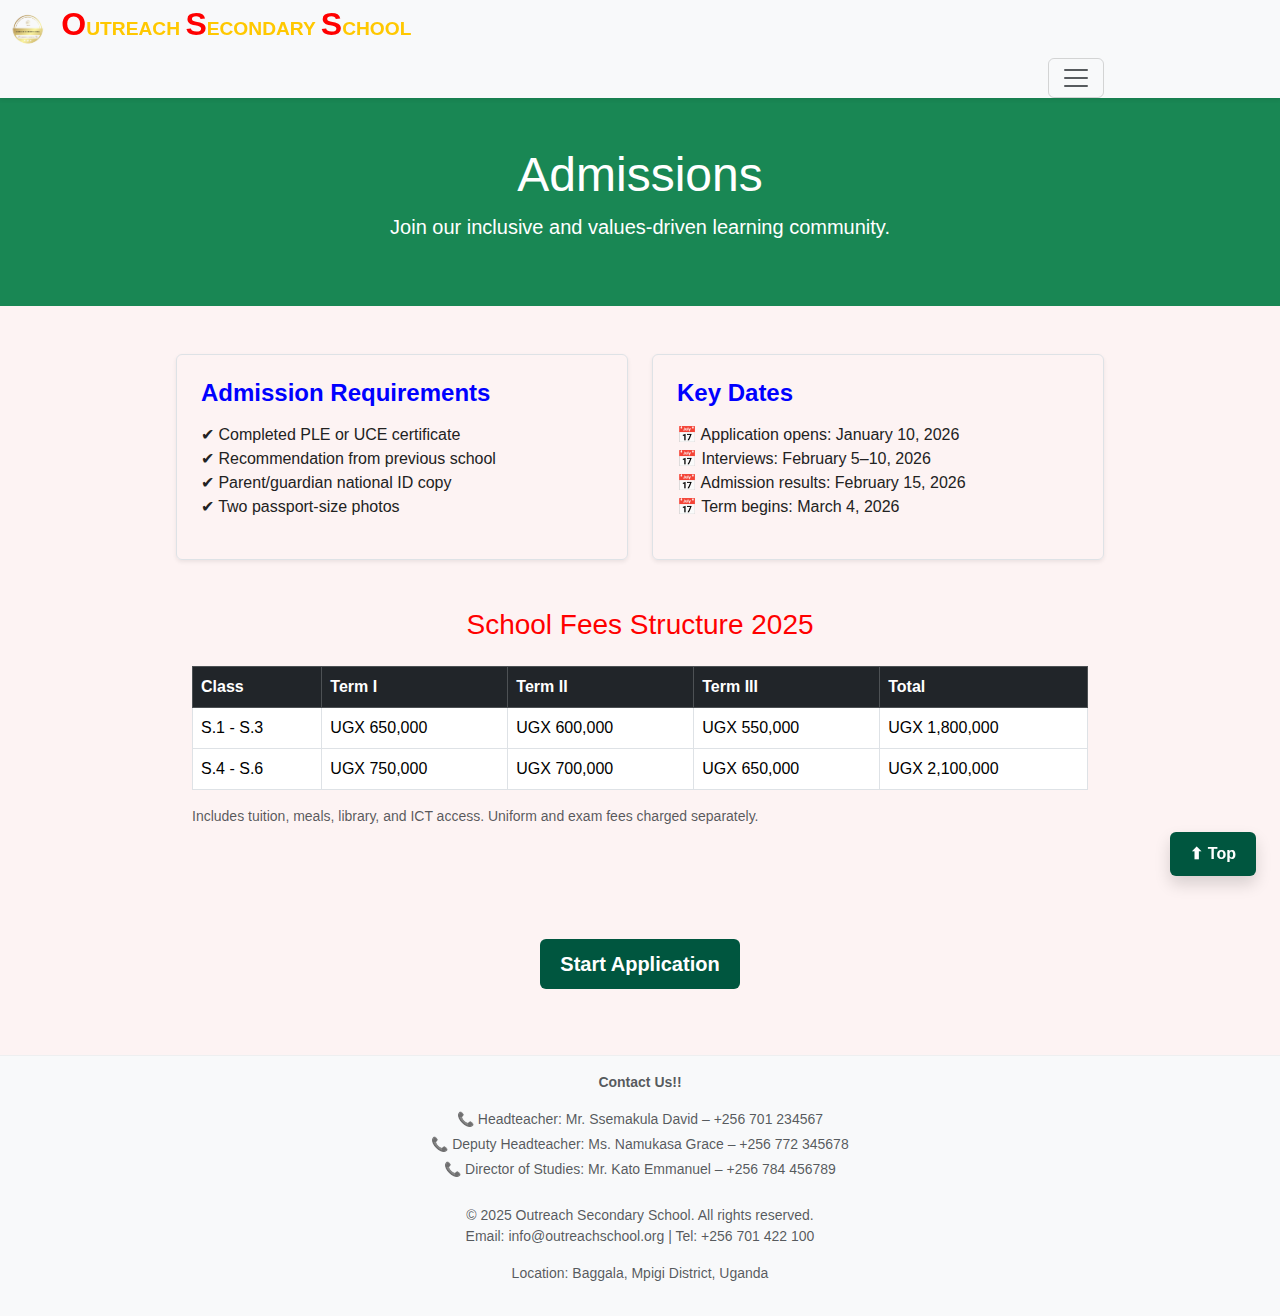
<file: admissions.html>
<!DOCTYPE html>
<html lang="en">
<head>
  <meta charset="UTF-8">
  <title>Admissions - Outreach Secondary School</title>
  <meta name="viewport" content="width=device-width, initial-scale=1">
  <link rel="icon" type="/image/x-icon" href="favicon-32x32.png">
  <link href="https://cdn.jsdelivr.net/npm/bootstrap@5.3.8/dist/css/bootstrap.min.css" rel="stylesheet">
  <link rel="stylesheet" href="styles.css">
</head>
<body>

  <!-- Header -->
  <header class="bg-light shadow-sm">
     <a style="color: rgb(255, 200, 0); font-family: Verdana, Geneva, Tahoma, sans-serif; font-size: larger; margin-top: auto;"> <img src="logo.png" alt="Outreach Logo" class="logo">
    <strong><b style="font-weight: bolder; font-size: xx-large; color: red;">O</b>UTREACH <b  style="font-weight: bolder; font-size: xx-large; color: red;">S</b>ECONDARY <b  style="font-weight: bolder; font-size: xx-large; color: red;">S</b>CHOOL</strong>
      </a>
  <nav class="navbar navbar-light container position-relative">
    <a class="navbar-brand fw-bold" href="index.html"></a>
    <button class="navbar-toggler" type="button" onclick="toggleMenu()" aria-label="Toggle navigation">
      <span class="navbar-toggler-icon"></span>
    </button>
  </nav>

  <!-- Custom Nav Overlay -->
  <div id="navOverlay" class="d-none position-fixed top-0 start-0 w-100 h-100 bg-dark bg-opacity-75 d-flex justify-content-center align-items-center z-3">
    <div class="bg-white bg-opacity-75 rounded p-4 text-center">
      <a href="index.html" class="d-block mb-3 nav-link fw-bold" onclick="closeMenu()">Home</a>
      <a href="news.html" class="d-block mb-3 nav-link fw-bold" onclick="closeMenu()">News</a>
      <a href="gallery.html" class="d-block mb-3 nav-link fw-bold" onclick="closeMenu()">Gallery</a>
      <a href="contact.html" class="d-block mb-3 nav-link fw-bold" onclick="closeMenu()">Contact</a>
      <a href="admissions.html" class="d-block nav-link fw-bold" onclick="closeMenu()">Admissions</a>
    </div>
  </div>
</header>

  <!-- Page Title -->
  <section class="bg-success text-white text-center py-5">
    <div class="container">
      <h2 class="display-5"><strong>Admissions</strong></h2>
      <p class="lead">Join our inclusive and values-driven learning community.</p>
    </div>
  </section>

  <!-- Admissions Info -->
  <main class="container py-5">
    <div class="row g-4">

      <div class="col-md-6">
        <div class="p-4 border rounded shadow-sm h-100">
          <h4 class="fw-bold" style="color: blue;">Admission Requirements</h4>
          <ul class="list-unstyled mt-3">
            <li>✔ Completed PLE or UCE certificate</li>
            <li>✔ Recommendation from previous school</li>
            <li>✔ Parent/guardian national ID copy</li>
            <li>✔ Two passport-size photos</li>
          </ul>
        </div>
      </div>

      <div class="col-md-6">
        <div class="p-4 border rounded shadow-sm h-100">
          <h4 class="fw-bold" style="color: blue;">Key Dates</h4>
          <ul class="list-unstyled mt-3">
            <li>📅 Application opens: January 10, 2026</li>
            <li>📅 Interviews: February 5–10, 2026</li>
            <li>📅 Admission results: February 15, 2026</li>
            <li>📅 Term begins: March 4, 2026</li>
          </ul>
        </div>
      </div>

    </div>

    <!-- fees structure -->
     <section class="container py-5" id="fees">
  <h3 class="text-center mb-4" style="color: red;">School Fees Structure 2025</h3>
  <table class="table table-bordered">
    <thead class="table-dark">
      <tr><th>Class</th><th>Term I</th><th>Term II</th><th>Term III</th><th>Total</th></tr>
    </thead>
    <tbody>
      <tr><td>S.1 - S.3</td><td>UGX 650,000</td><td>UGX 600,000</td><td>UGX 550,000</td><td>UGX 1,800,000</td></tr>
      <tr><td>S.4 - S.6</td><td>UGX 750,000</td><td>UGX 700,000</td><td>UGX 650,000</td><td>UGX 2,100,000</td></tr>
    </tbody>
  </table>
  <p class="small text-muted">Includes tuition, meals, library, and ICT access. Uniform and exam fees charged separately.</p>
</section>


    <!-- Call to Action -->
    <div class="text-center mt-5">
      <a href="admissions-wizzard.html" class="btn btn-warning btn-lg">Start Application</a>
    </div>
  </main>

     <!-- Footer -->
  <footer class="bg-light text-center py-3 small text-muted">
      <div class="container">
        <p><b>Contact Us!!</b></p>
    <p class="mb-1">📞 Headteacher: Mr. Ssemakula David – +256 701 234567</p>
    <p class="mb-1">📞 Deputy Headteacher: Ms. Namukasa Grace – +256 772 345678</p>
    <p class="mb-1">📞 Director of Studies: Mr. Kato Emmanuel – +256 784 456789</p>
     <br>
    &copy; 2025 Outreach Secondary School. All rights reserved.
    <p>Email: info@outreachschool.org | Tel: +256 701 422 100</p>
    <p>Location: Baggala, Mpigi District, Uganda</p>
  </footer>

<button onclick="window.scrollTo({ top: 0, behavior: 'smooth' });" 
        class="btn btn-warning position-fixed bottom-0 end-0 m-4 shadow" 
        aria-label="Back to top">
  ⬆ Top
</button>

<!-- script -->
 <script>
  function toggleMenu() {
    document.getElementById("navOverlay").classList.remove("d-none");
  }

  function closeMenu() {
    document.getElementById("navOverlay").classList.add("d-none");
  }
</script>

  <!-- Bootstrap JS -->
  <script src="https://cdn.jsdelivr.net/npm/bootstrap@5.3.8/dist/js/bootstrap.bundle.min.js"></script>
</body>
</html>
</file>
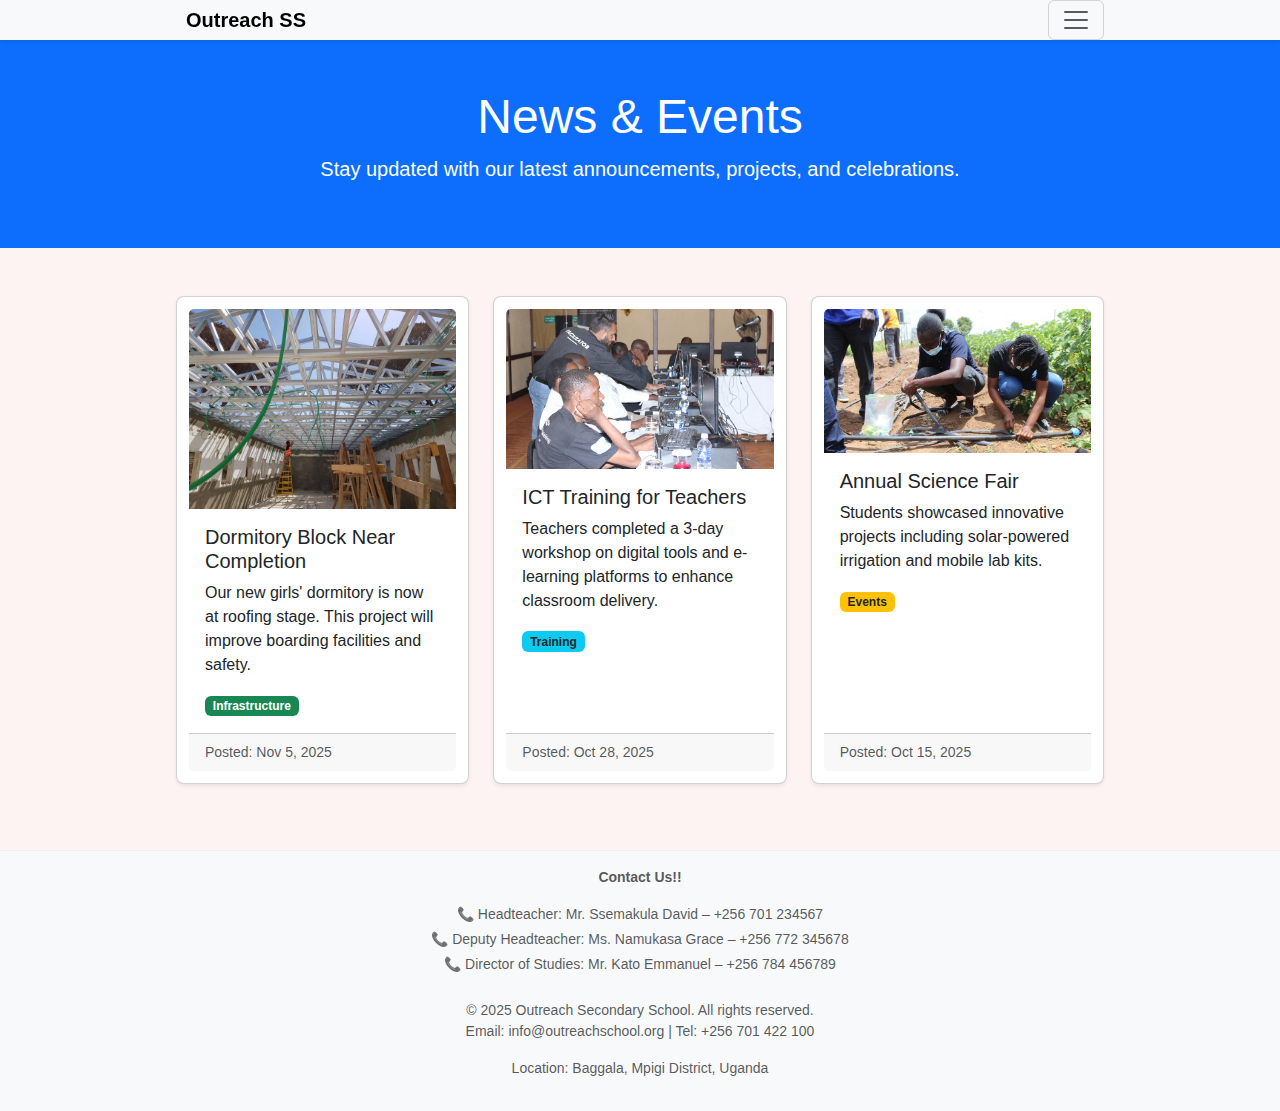
<file: news.html>
<!DOCTYPE html>
<html lang="en">
<head>
  <meta charset="UTF-8">
  <title>News & Events – Outreach Secondary School</title>
  <meta name="viewport" content="width=device-width, initial-scale=1">
  <link href="https://cdn.jsdelivr.net/npm/bootstrap@5.3.8/dist/css/bootstrap.min.css" rel="stylesheet">
  <link rel="stylesheet" href="styles.css">
</head>
<body>

  <!-- Header -->
  <header class="bg-light shadow-sm">
  <nav class="navbar navbar-light container position-relative">
    <a class="navbar-brand fw-bold" href="index.html">Outreach SS</a>
    <button class="navbar-toggler" type="button" onclick="toggleMenu()" aria-label="Toggle navigation">
      <span class="navbar-toggler-icon"></span>
    </button>
  </nav>

  <!-- Custom Nav Overlay -->
  <div id="navOverlay" class="d-none position-fixed top-0 start-0 w-100 h-100 bg-dark bg-opacity-75 d-flex justify-content-center align-items-center z-3">
    <div class="bg-white bg-opacity-75 rounded p-4 text-center">
      <a href="index.html" class="d-block mb-3 nav-link fw-bold" onclick="closeMenu()">Home</a>
      <a href="news.html" class="d-block mb-3 nav-link fw-bold" onclick="closeMenu()">News</a>
      <a href="gallery.html" class="d-block mb-3 nav-link fw-bold" onclick="closeMenu()">Gallery</a>
      <a href="contact.html" class="d-block mb-3 nav-link fw-bold" onclick="closeMenu()">Contact</a>
      <a href="admissions.html" class="d-block nav-link fw-bold" onclick="closeMenu()">Admissions</a>
    </div>
  </div>
</header>

  <!-- Page Title -->
  <section class="bg-primary text-white text-center py-5">
    <div class="container">
      <h2 class="display-5">News & Events</h2>
      <p class="lead">Stay updated with our latest announcements, projects, and celebrations.</p>
    </div>
  </section>

  <!-- News Cards -->
  <main class="container py-5">
    <div class="row g-4">

      <div class="col-md-6 col-lg-4">
        <div class="card h-100 shadow-sm">
          <img src="roofing.jpg" class="card-img-top" alt="Dormitory construction">
          <div class="card-body">
            <h5 class="card-title">Dormitory Block Near Completion</h5>
            <p class="card-text">Our new girls' dormitory is now at roofing stage. This project will improve boarding facilities and safety.</p>
            <span class="badge bg-success">Infrastructure</span>
          </div>
          <div class="card-footer text-muted small">Posted: Nov 5, 2025</div>
        </div>
      </div>

      <div class="col-md-6 col-lg-4">
        <div class="card h-100 shadow-sm">
          <img src="teacher-training.jpg" class="card-img-top" alt="ICT training">
          <div class="card-body">
            <h5 class="card-title">ICT Training for Teachers</h5>
            <p class="card-text">Teachers completed a 3-day workshop on digital tools and e-learning platforms to enhance classroom delivery.</p>
            <span class="badge bg-info text-dark">Training</span>
          </div>
          <div class="card-footer text-muted small">Posted: Oct 28, 2025</div>
        </div>
      </div>

      <div class="col-md-6 col-lg-4">
        <div class="card h-100 shadow-sm">
          <img src="solar irrigation.jpg" class="card-img-top" alt="Science fair">
          <div class="card-body">
            <h5 class="card-title">Annual Science Fair</h5>
            <p class="card-text">Students showcased innovative projects including solar-powered irrigation and mobile lab kits.</p>
            <span class="badge bg-warning text-dark">Events</span>
          </div>
          <div class="card-footer text-muted small">Posted: Oct 15, 2025</div>
        </div>
      </div>

    </div>
  </main>

    <!-- Footer -->
  <footer class="bg-light text-center py-3 small text-muted">
      <div class="container">
        <p><b>Contact Us!!</b></p>
    <p class="mb-1">📞 Headteacher: Mr. Ssemakula David – +256 701 234567</p>
    <p class="mb-1">📞 Deputy Headteacher: Ms. Namukasa Grace – +256 772 345678</p>
    <p class="mb-1">📞 Director of Studies: Mr. Kato Emmanuel – +256 784 456789</p>
     <br>
    &copy; 2025 Outreach Secondary School. All rights reserved.
    <p>Email: info@outreachschool.org | Tel: +256 701 422 100</p>
    <p>Location: Baggala, Mpigi District, Uganda</p>
  </footer>
  <!-- script -->
   <script>
  function toggleMenu() {
    document.getElementById("navOverlay").classList.remove("d-none");
  }

  function closeMenu() {
    document.getElementById("navOverlay").classList.add("d-none");
  }
</script>

  <!-- Bootstrap JS -->
  <script src="https://cdn.jsdelivr.net/npm/bootstrap@5.3.8/dist/js/bootstrap.bundle.min.js"></script>
</body>
</html>
</file>
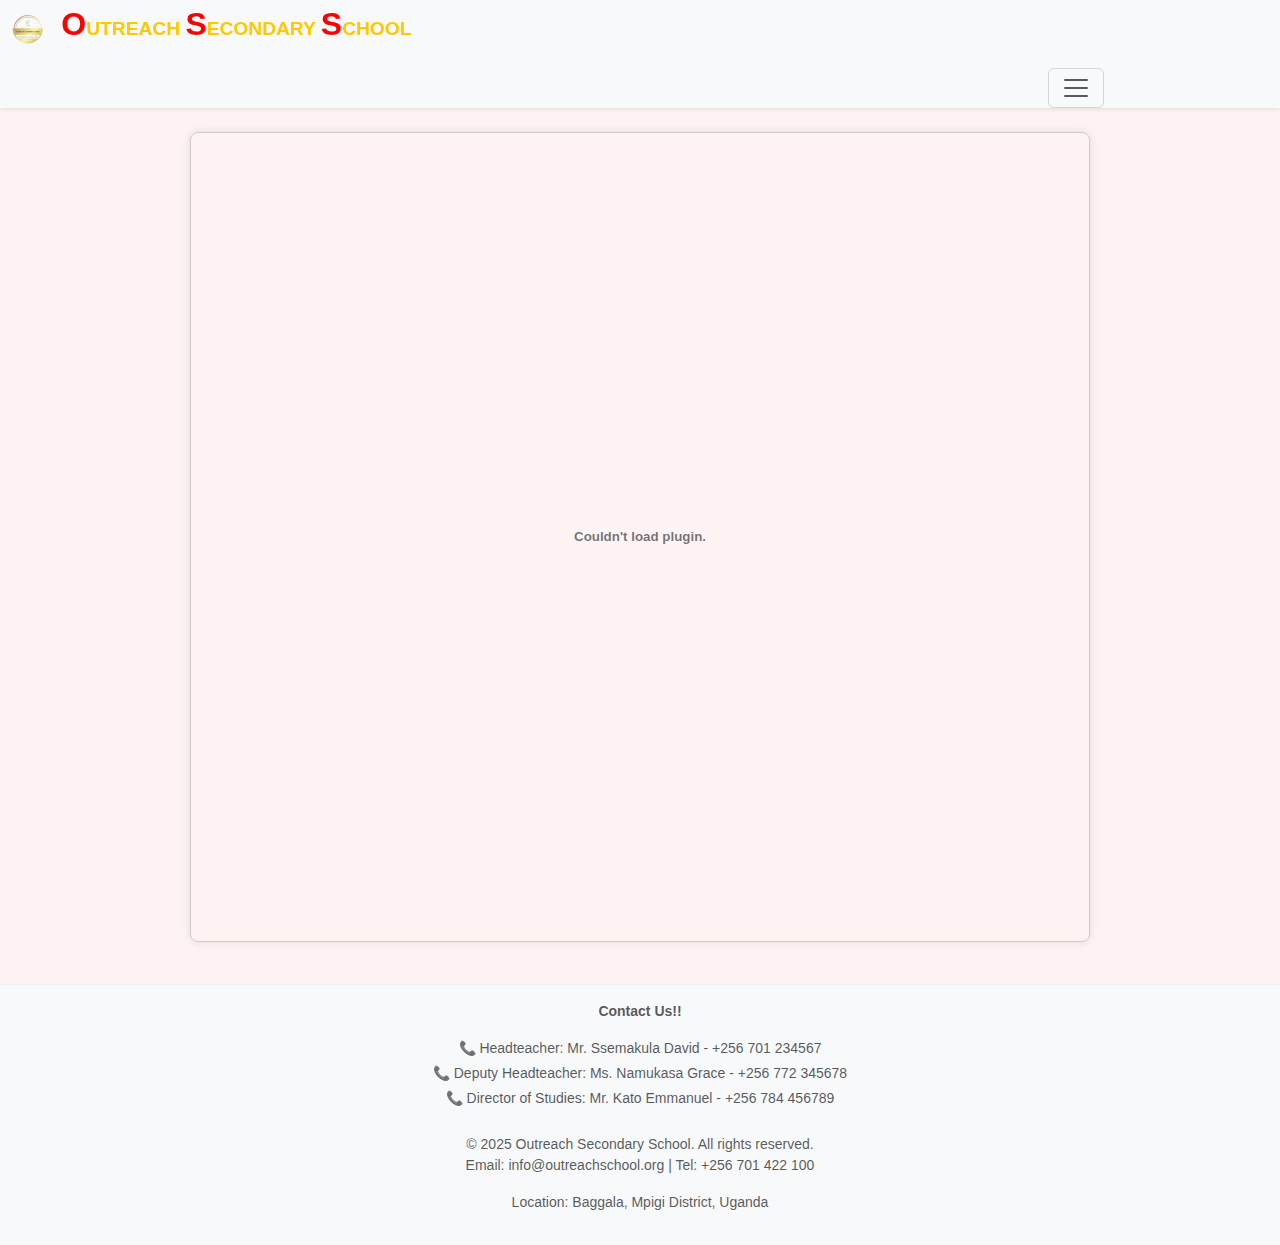
<file: rules.html>
<!DOCTYPE html>
<html lang="en">
<head>
  <meta charset="UTF-8">
  <title>School Rules & Regulations - Outreach SS</title>
  <meta name="viewport" content="width=device-width, initial-scale=1">
    <link rel="icon" type="/image/x-icon" href="favicon-32x32.png">
   <!-- bootstrap cdn -->
  <link href="https://cdn.jsdelivr.net/npm/bootstrap@5.3.8/dist/css/bootstrap.min.css" rel="stylesheet">
  <link rel="stylesheet" href="styles.css">
  <script src="script.js" defer></script>

  <style>
    /* body { min-height: 100vh; display: flex; flex-direction: column; } */
    main { flex: 1; display: flex; align-items: center; justify-content: center; }
    .pdf-box {
      width: 100%; max-width: 900px; height: 90vh;
      border: 1px solid #ccc; border-radius: 8px; overflow: hidden;
      box-shadow: 0 0 10px rgba(0,0,0,0.1); */
    }
  </style>
</head>
<body>

  <!-- header -->
 <header class="bg-light shadow-sm" style="padding: 0; margin-bottom: 0%; background-color: rgb(244, 197, 6);">
     <a style="color: rgb(255, 200, 0); font-family: Verdana, Geneva, Tahoma, sans-serif; font-size: larger; margin-top: auto;"> <img src="logo.png" alt="Outreach Logo" class="logo">
    <strong><b style="font-weight: bolder; font-size: xx-large; color: red;">O</b>UTREACH <b  style="font-weight: bolder; font-size: xx-large; color: red;">S</b>ECONDARY <b  style="font-weight: bolder; font-size: xx-large; color: red;">S</b>CHOOL</strong>
      </a>
  <nav class="navbar navbar-light container position-relative" style="margin-top: 10px;">
    <a class="navbar-brand fw-bold" href="index.html"></a>
    <button class="navbar-toggler" type="button" onclick="toggleMenu()" aria-label="Toggle navigation">
      <span class="navbar-toggler-icon"></span>
    </button>
  </nav>

  <!-- Custom Nav Overlay -->
  <div id="navOverlay" class="d-none position-fixed top-0 start-0 w-100 h-100 bg-dark bg-opacity-75 d-flex justify-content-center align-items-center z-3">
    <div class="bg-white bg-opacity-75 rounded p-4 text-center">
      <a href="index.html" class="d-block mb-3 nav-link fw-bold" onclick="closeMenu()">Home</a>
      <a href="news.html" class="d-block mb-3 nav-link fw-bold" onclick="closeMenu()">News</a>
      <a href="gallery.html" class="d-block mb-3 nav-link fw-bold" onclick="closeMenu()">Gallery</a>
      <a href="contact.html" class="d-block mb-3 nav-link fw-bold" onclick="closeMenu()">Contact</a>
      <a href="admissions.html" class="d-block nav-link fw-bold" onclick="closeMenu()">Admissions</a>
    </div>
  </div>
</header>

  <main class="container py-4">
    <div class="pdf-box">
      <!-- Embed PDF so it opens directly in the browser -->
      <embed src="rules.pdf" type="application/pdf" width="100%" height="100%">
      <!-- Alternative using iframe -->
      <!-- <iframe src="rules.pdf" width="100%" height="100%" style="border:none;"></iframe> -->
    </div>
  </main>

    <!-- Footer -->
  <footer class="bg-light text-center py-3 small text-muted">
      <div class="container">
        <p><b>Contact Us!!</b></p>
    <p class="mb-1">📞 Headteacher: Mr. Ssemakula David - +256 701 234567</p>
    <p class="mb-1">📞 Deputy Headteacher: Ms. Namukasa Grace - +256 772 345678</p>
    <p class="mb-1">📞 Director of Studies: Mr. Kato Emmanuel - +256 784 456789</p>
     <br>
    &copy; 2025 Outreach Secondary School. All rights reserved.
    <p>Email: info@outreachschool.org | Tel: +256 701 422 100</p>
    <p>Location: Baggala, Mpigi District, Uganda</p>
  </footer>

    <!-- script -->
   <script>
  function toggleMenu() {
    document.getElementById("navOverlay").classList.remove("d-none");
  }

  function closeMenu() {
    document.getElementById("navOverlay").classList.add("d-none");
  }
</script>

<!-- Bootstrap JS -->
  <script src="https://cdn.jsdelivr.net/npm/bootstrap@5.3.8/dist/js/bootstrap.bundle.min.js"></script>
</body>
</html>
</file>
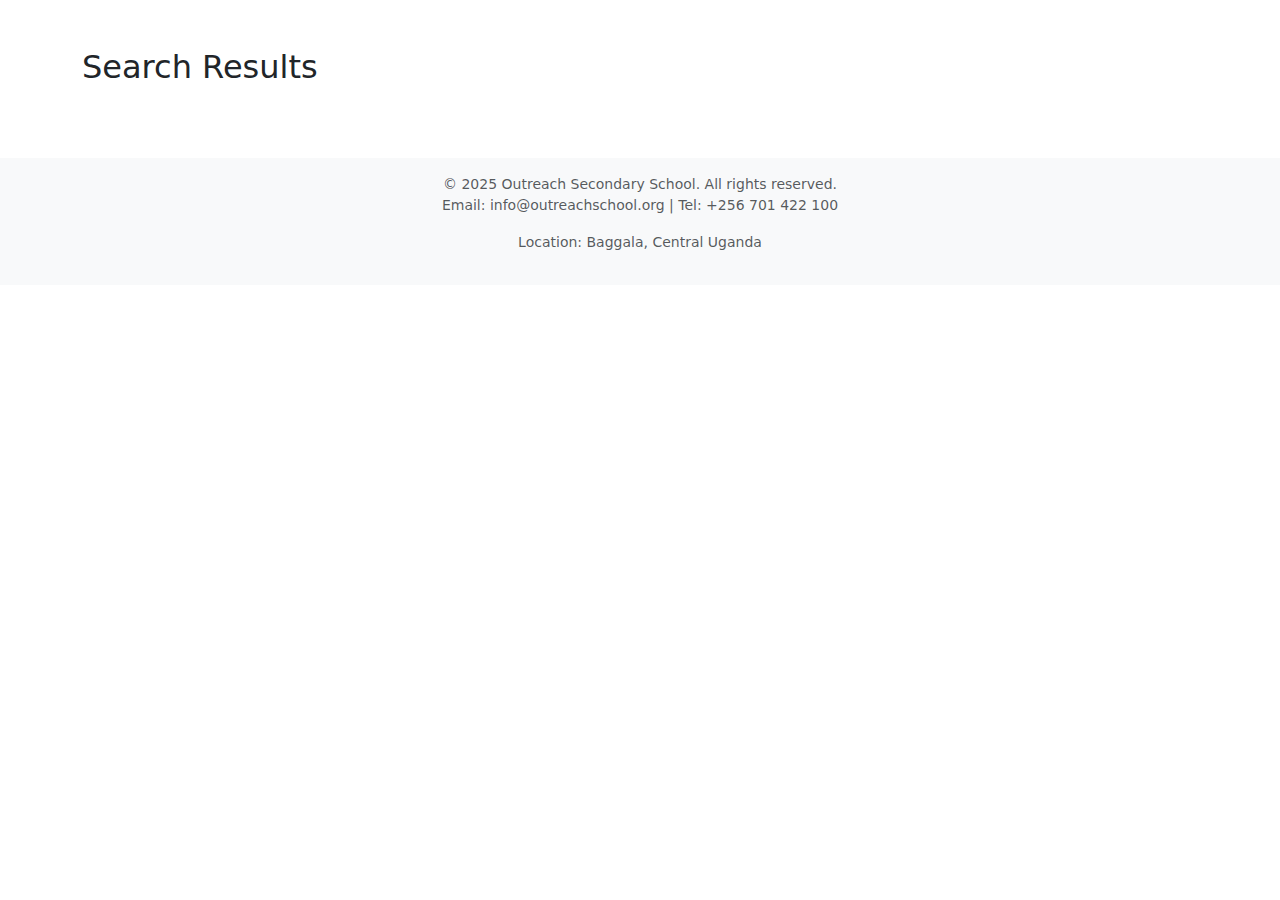
<file: search.html>
<!DOCTYPE html>
<html lang="en">
<head>
  <meta charset="UTF-8">
  <title>Search Results - Outreach SS</title>
  <meta name="viewport" content="width=device-width, initial-scale=1">
   <link rel="icon" type="/image/x-icon" href="favicon-32x32.png">
 <!-- Bootstrap CSS -->
  <link href="https://cdn.jsdelivr.net/npm/bootstrap@5.3.8/dist/css/bootstrap.min.css" rel="stylesheet">
</head>
<body>
  <div class="container py-5">
    <h2 class="mb-4">Search Results</h2>
    <div id="resultsContainer" class="list-group"></div>
  </div>

  <!-- Footer -->
  <footer class="bg-light text-center py-3 small text-muted">
    &copy; 2025 Outreach Secondary School. All rights reserved.
    <p>Email: info@outreachschool.org | Tel: +256 701 422 100</p>
    <p>Location: Baggala, Central Uganda</p>
  </footer>

  <script>
    const params = new URLSearchParams(window.location.search);
    const query = params.get('q');
    const results = [
      { title: "Admissions", url: "admissions.html", text: "Join our inclusive learning community." },
      { title: "Gallery", url: "gallery.html", text: "Photos from school events and projects." },
      { title: "Contact", url: "contact.html", text: "Reach out to us with questions or feedback." }
    ];

    const container = document.getElementById('resultsContainer');
    const matches = results.filter(r => r.title.toLowerCase().includes(query.toLowerCase()) || r.text.toLowerCase().includes(query.toLowerCase()));

    if (matches.length === 0) {
      container.innerHTML = '<p class="text-muted">No results found for "' + query + '".</p>';
    } else {
      matches.forEach(r => {
        container.innerHTML += `<a href="${r.url}" class="list-group-item list-group-item-action"><strong>${r.title}</strong><br>${r.text}</a>`;
      });
    }
    
  </script>
</body>
</html>
</file>
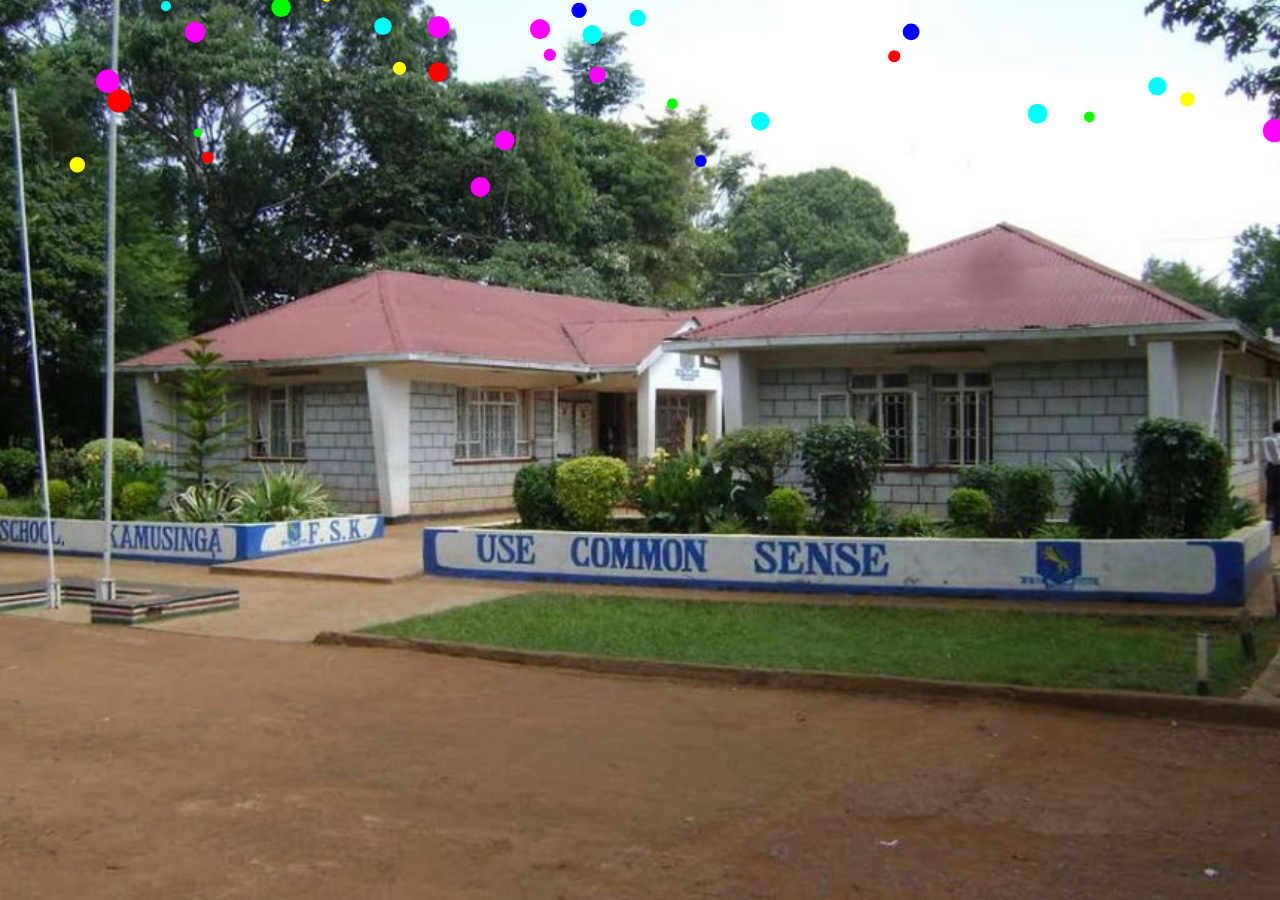
<file: thank-you.html>
<!DOCTYPE html>
<html lang="en">
<head>
  <meta charset="UTF-8">
  <title>Application Submitted - Outreach SS</title>
  <meta name="viewport" content="width=device-width, initial-scale=1">
  <link href="https://cdn.jsdelivr.net/npm/bootstrap@5.3.8/dist/css/bootstrap.min.css" rel="stylesheet">

  <style>
    body {
      background: url('School_Administration_block.jpg') no-repeat center center fixed;
      background-size: cover;
      overflow: hidden; /* keep confetti inside viewport */
    }
    .overlay {
      background-color: rgba(255, 255, 255, 0.85);
      padding: 40px;
      border-radius: 10px;
      max-width: 700px;
      margin: auto;
      opacity: 0;
      transform: scale(0.95);
      animation: fadeZoomIn 1.2s ease forwards;
      z-index: 2;
      position: relative;
    }
    @keyframes fadeZoomIn {
      to {
        opacity: 1;
        transform: scale(1);
      }
    }
    canvas#confettiCanvas {
      position: fixed;
      top: 0; left: 0;
      width: 100%; height: 100%;
      pointer-events: none;
      z-index: 1;
    }
  </style>
</head>
<body class="d-flex align-items-center justify-content-center vh-100">

  <!-- Confetti Canvas -->
  <canvas id="confettiCanvas"></canvas>

  <!-- Overlay Content -->
  <div class="overlay text-center shadow-lg">
    <img src="logo.png" alt="Outreach Logo" height="120" class="mb-4">
    <h1 class="text-success">✅ Application Submitted</h1>
    <p class="lead mt-3">
      Thank you for applying to <strong>Outreach Secondary School</strong>.  
      We have received your application and will contact you soon.
    </p>
    <hr class="my-4">
    <p>If you have any questions, please reach out:</p>
    <p>📧 info@outreachschool.org | 📞 +256 701 422 100</p>
    <a href="index.html" class="btn btn-primary mt-3">Return to Home</a>
  </div>

  <!-- Confetti Script -->
  <script>
    const canvas = document.getElementById('confettiCanvas');
    const ctx = canvas.getContext('2d');
    canvas.width = window.innerWidth;
    canvas.height = window.innerHeight;

    const confetti = [];
    const colors = ['#ff0', '#f0f', '#0ff', '#f00', '#0f0', '#00f'];

    function ConfettiPiece() {
      this.x = Math.random() * canvas.width;
      this.y = Math.random() * canvas.height - canvas.height;
      this.size = Math.random() * 8 + 4;
      this.color = colors[Math.floor(Math.random() * colors.length)];
      this.speed = Math.random() * 3 + 2;
      this.angle = Math.random() * 360;
    }

    function drawConfetti() {
      ctx.clearRect(0, 0, canvas.width, canvas.height);
      confetti.forEach(p => {
        ctx.fillStyle = p.color;
        ctx.beginPath();
        ctx.arc(p.x, p.y, p.size, 0, Math.PI * 2);
        ctx.fill();
        p.y += p.speed;
        if (p.y > canvas.height) {
          p.y = -10;
          p.x = Math.random() * canvas.width;
        }
      });
      requestAnimationFrame(drawConfetti);
    }

    for (let i = 0; i < 150; i++) {
      confetti.push(new ConfettiPiece());
    }

    drawConfetti();

    window.addEventListener('resize', () => {
      canvas.width = window.innerWidth;
      canvas.height = window.innerHeight;
    });
  </script>

</body>
</html>
</file>
<file: styles.css>
/* Base layout */
:root{
  --primary: #00563F;   /* Deep green */
  --accent: #FFD700;    /* Gold */
  --bg-color: #fdf3f3;
  --muted: #666;
  --max-width:1100px;
  --radius:8px;
  font-family: "Segoe UI", Roboto, Arial, sans-serif;
}

*{box-sizing:border-box}
html,body{height:100%;margin:0;background:var(--bg);color:#111}
.container{max-width:var(--max-width);margin:0 auto;padding:0 16px}

/* Header / nav */
header{background:#e66b37;box-shadow:0 2px 6px rgba(10,10,10,0.06);position:sticky;top:0;z-index:50}
.header-inner{display:flex;align-items:center;justify-content:space-between;padding:12px 0}
.logo{height:56px}
nav ul{list-style:none;display:flex;gap:18px;margin:0;padding:0;align-items:center}
nav a{color:var(--primary);text-decoration:none;font-weight:600;padding:8px 10px;border-radius:6px}
nav a:hover{background:rgba(11,107,74,0.06)}

/* Mobile nav toggle */
.nav-toggle{display:none;background:none;border:0;font-size:20px;color:var(--primary)}
@media(max-width:880px){
  nav ul{position:fixed;right:0;top:72px;background:#fff;flex-direction:column;width:260px;height:calc(100% - 72px);padding:16px;box-shadow:-6px 0 18px rgba(0,0,0,0.06);transform:translateX(100%);transition:transform .28s ease}
  nav ul.open{transform:translateX(0)}
  .nav-toggle{display:inline-block}
}

/* Hero */
.hero {
  background: linear-gradient(rgba(0, 0, 0, 0.4), rgba(0, 0, 0, 0.4)), url('School_Administration_block.jpg');
  background-size: cover;
  background-position: center;
  background-repeat: no-repeat;
  padding: 120px 20px;
  text-align: center;
  color: #fff;
  border-bottom: 1px solid rgba(255,255,255,0.2);
}
.hero p {
  font-size: clamp(18px, 3vw, 24px);
  margin-bottom: 40px;
  max-width: 720px;
  margin-left: auto;
  margin-right: auto;
}

.hero .btn {
  background: var(--accent);
  color: #000;
  padding: 14px 28px;
  border-radius: 8px;
  font-weight: bold;
  text-decoration: none;
  transition: background 0.3s ease;
}

.hero .btn:hover {
  background: #fff;
  color: var(--primary);
}

/* hero-carousel */
.hero-fade {
  position: relative;
  height: 100vh;
  overflow: hidden;
}

.hero-slide {
  position: absolute;
  inset: 0;
  background-size: cover;
  background-position: center;
  opacity: 0;
  transition: opacity 1s ease-in-out;
  display: flex;
  align-items: center;
  justify-content: center;
  text-align: center;
  padding: 0 20px;
}

.hero-slide.active {
  opacity: 1;
  z-index: 1;
}

.hero-text {
  background: rgba(0, 0, 0, 0.5);
  padding: 40px;
  border-radius: 12px;
  color: #fff;
  max-width: 720px;
  animation: fadeInUp 1.2s ease forwards;
}

.hero-text h1 {
  font-size: clamp(36px, 6vw, 72px);
  margin-bottom: 20px;
}

.hero-text p {
  font-size: clamp(18px, 3vw, 24px);
  margin-bottom: 32px;
}

.hero-text .btn {
  background: var(--accent);
  color: #000;
  padding: 14px 28px;
  border-radius: 8px;
  font-weight: bold;
  text-decoration: none;
  transition: background 0.3s ease;
}

.hero-text .btn:hover {
  background: #fff;
  color: var(--primary);
}

@keyframes fadeInUp {
  from { opacity: 0; transform: translateY(40px); }
  to   { opacity: 1; transform: translateY(0); }
}

.hero-nav {
  position: absolute;
  top: 50%;
  transform: translateY(-50%);
  background: rgba(255,255,255,0.6);
  border: none;
  font-size: 36px;
  color: var(--primary);
  padding: 10px 16px;
  cursor: pointer;
  z-index: 2;
  border-radius: 50%;
  transition: background 0.3s ease;
}

.hero-nav:hover {
  background: rgba(255,255,255,0.9);
}

.hero-nav.prev {
  left: 20px;
}

.hero-nav.next {
  right: 20px;
}

/* Project gallery */
#projects{padding:36px 0}
.project-gallery{display:grid;grid-template-columns:repeat(3,1fr);gap:12px}
.project-gallery img{width:100%;height:180px;object-fit:cover;border-radius:8px;display:block}
@media(max-width:880px){.hero .hero-inner{flex-direction:column;text-align:center}.project-gallery{grid-template-columns:repeat(2,1fr)}}
@media(max-width:520px){.project-gallery{grid-template-columns:1fr}}

/* About and quick links */
section{padding:28px 0}
.about-list{display:flex;gap:18px;flex-wrap:wrap}
.about-card{background:#fff;border-radius:10px;padding:16px;box-shadow:0 6px 18px rgba(11,107,74,0.03);flex:1;min-width:200px}

/* Footer */
footer{background:#fff;padding:20px 0;margin-top:18px;border-top:1px solid rgba(0,0,0,0.04)}
.footer-grid{display:flex;gap:18px;flex-wrap:wrap;align-items:center;justify-content:space-between}
.footer-grid p{margin:6px 0;color:var(--muted)}

/* Utility */
.small{font-size:14px;color:var(--muted)}
.center{display:flex;align-items:center;justify-content:center}
.card{background:#fff;padding:12px;border-radius:8px;box-shadow:0 6px 18px rgba(0,0,0,0.03)}

body {
  margin: 0;
  font-family: 'Segoe UI', sans-serif;
  background: var(--bg-color);
  color: #222;
}

.container {
  max-width: 960px;
  margin: 0 auto;
  padding: 0 16px;
}

.btn {
  background: var(--primary);
  color: #fff;
  padding: 10px 20px;
  border-radius: 6px;
  border: none;
  text-decoration: none;
  font-weight: 600;
  cursor: pointer;
}

.btn:hover {
  background: var(--accent);
  color: #000;
}

.btn.alt {
  background: #eee;
  color: #333;
}

.btn.alt:hover {
  background: #ddd;
}

#preloader {
  position: fixed;
  top: 0; left: 0;
  width: 100%; height: 100%;
  display: flex;
  flex-direction: column;
  align-items: center;
  justify-content: center;
  z-index: 9999;
  background: radial-gradient(circle at center,
             #b3589f
  );
  animation: shinePulse 3s infinite alternate;
  transition: opacity 0.8s ease;
}

#preloader.fade-out {
  opacity: 0;
  pointer-events: none;
}

@keyframes shinePulse {
  0%   { filter: brightness(0.7); }
  50%  { filter: brightness(1.2); }
  100% { filter: brightness(0.9); }
}

.overlay-text {
  background: rgba(0,0,0,0.6);
  padding: 20px 30px;
  border-radius: 8px;
  text-align: center;
  color: #fff;
}
</file>
